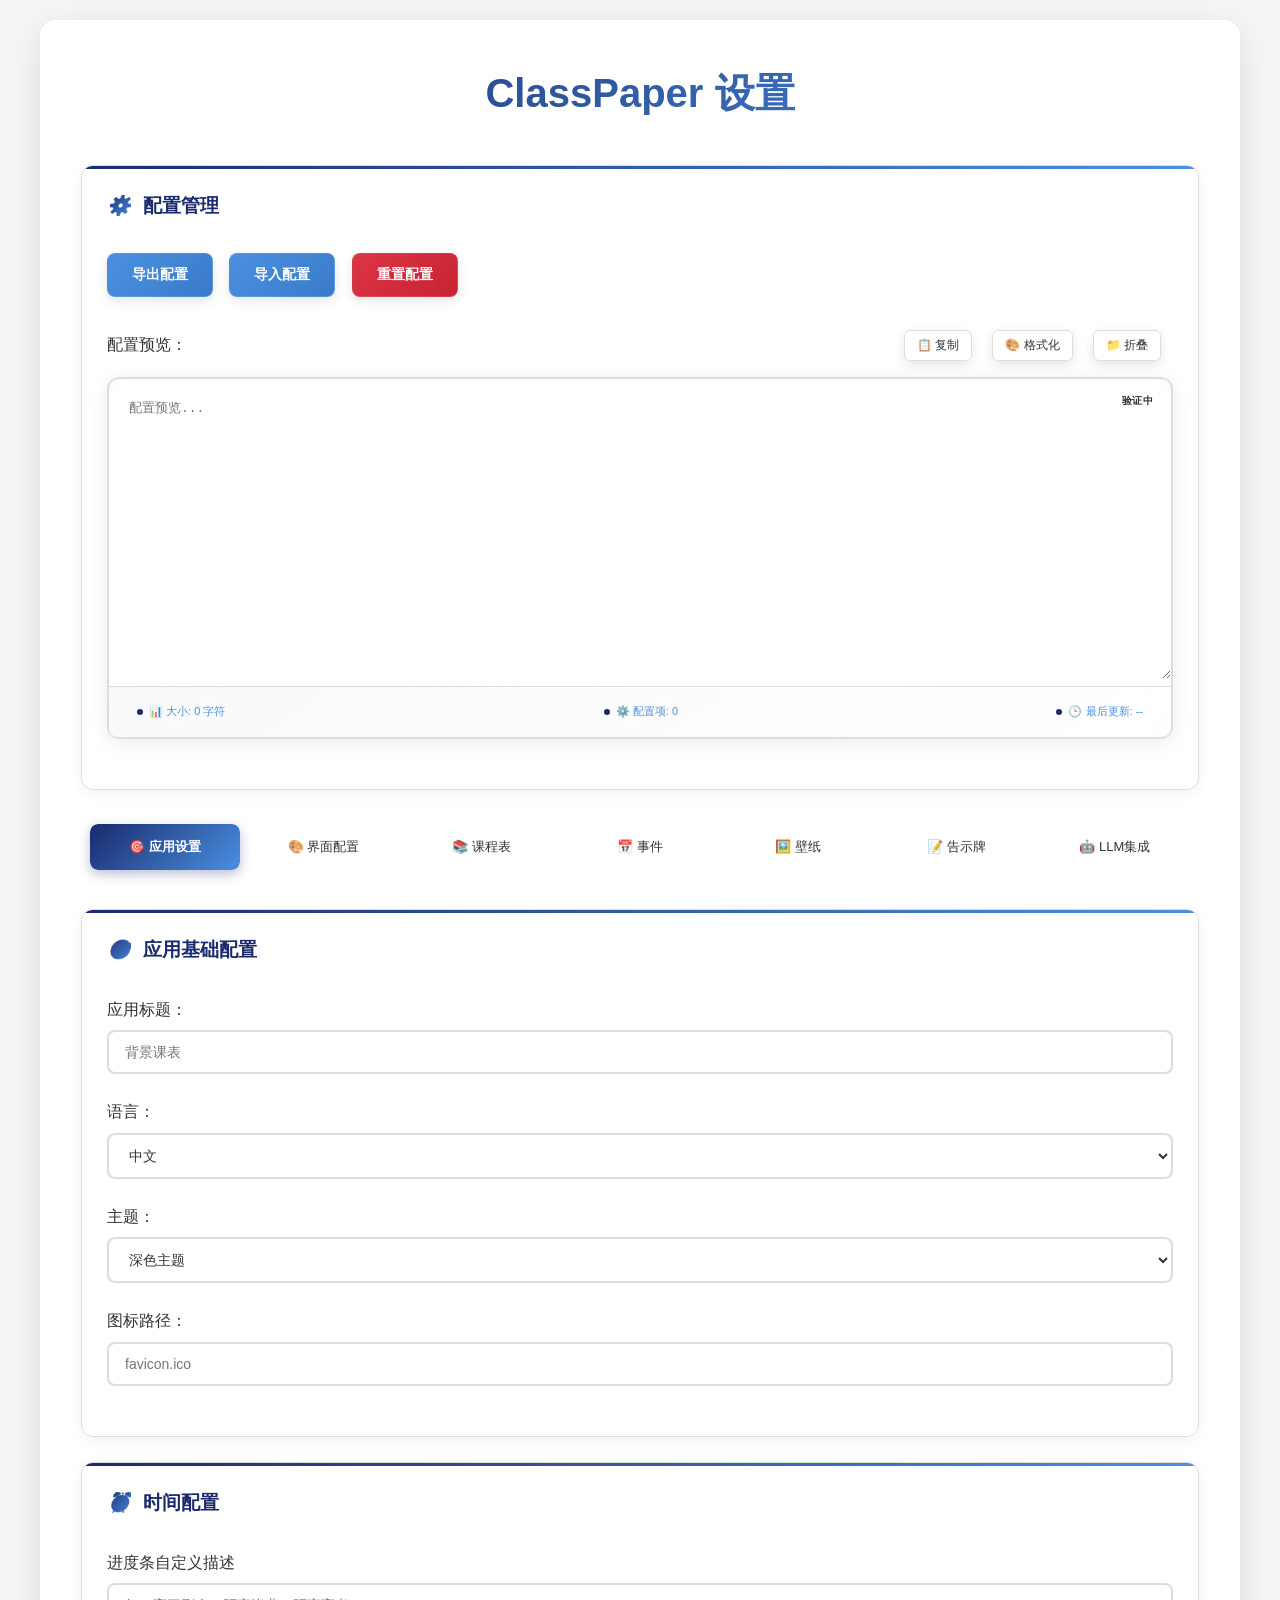
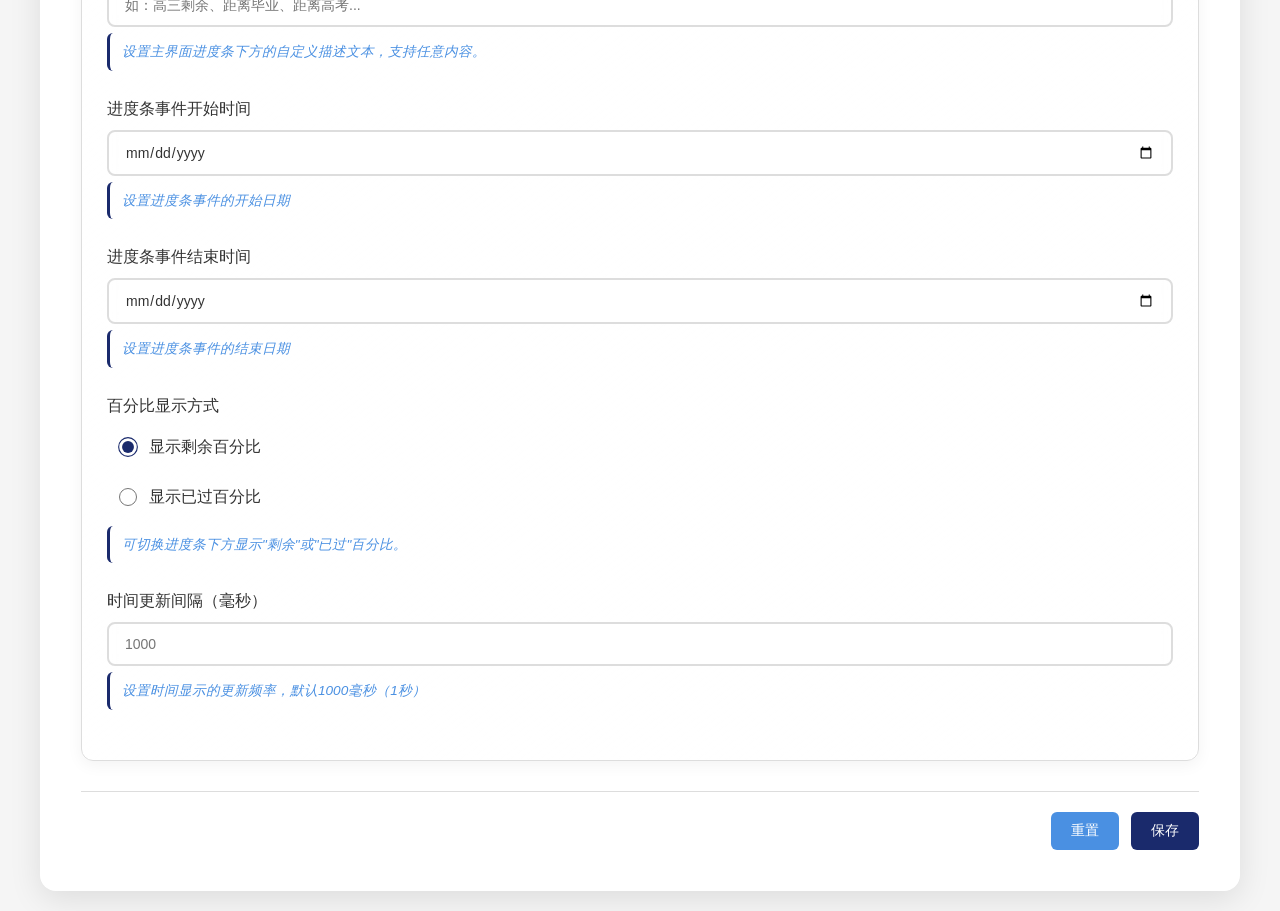
<file: res/settings.html>
<!DOCTYPE html>
<html lang="zh-CN">

<head>
    <meta charset="UTF-8">
    <meta name="viewport" content="width=device-width, initial-scale=1.0">
    <title id="settings-title">ClassPaper 设置</title>
    <script src="config/config.js"></script>
    <link rel="icon" type="image/x-icon" id="settings-favicon" href="favicon.ico">
    <style>
        :root {
            --primary-color: #1a2a6c;
            --secondary-color: #4a90e2;
            --success-color: #28a745;
            --danger-color: #dc3545;
            --text-color: #333;
            --bg-color: #f5f5f5;
            --card-bg: #fff;
            --border-color: #ddd;
            --hover-color: #f8f9fa;
        }

        @media (prefers-color-scheme: dark) {
            :root {
                --primary-color: #4a90e2;
                --secondary-color: #6c757d;
                --text-color: #e1e1e1;
                --bg-color: #1a1a1a;
                --card-bg: #2d2d2d;
                --border-color: #404040;
                --hover-color: #363636;
            }
        }

        * {
            margin: 0;
            padding: 0;
            box-sizing: border-box;
        }

        body {
            font-family: 'Microsoft YaHei', sans-serif;
            background: var(--bg-color);
            color: var(--text-color);
            padding: 20px;
            line-height: 1.6;
        }

        .container {
            max-width: 1200px;
            margin: 0 auto;
            background: var(--card-bg);
            padding: 40px;
            border-radius: 16px;
            box-shadow: 0 8px 32px rgba(0, 0, 0, 0.1);
            backdrop-filter: blur(10px);
            border: 1px solid rgba(255, 255, 255, 0.1);
        }

        h1,
        h2,
        h3 {
            color: var(--primary-color);
            margin-bottom: 20px;
        }

        h1 {
            text-align: center;
            font-size: 2.5em;
            margin-bottom: 40px;
            background: linear-gradient(135deg, var(--primary-color), var(--secondary-color));
            -webkit-background-clip: text;
            -webkit-text-fill-color: transparent;
            background-clip: text;
            font-weight: 700;
        }

        h2 {
            font-size: 1.5em;
            border-bottom: 2px solid var(--primary-color);
            padding-bottom: 10px;
            margin-top: 30px;
        }

        h3 {
            font-size: 1.2em;
            margin-top: 20px;
        }

        .form-group {
            margin-bottom: 25px;
            position: relative;
        }

        .form-section {
            background: linear-gradient(145deg, var(--card-bg), rgba(255, 255, 255, 0.05));
            padding: 25px;
            border-radius: 12px;
            border: 1px solid var(--border-color);
            margin-bottom: 25px;
            box-shadow: 0 4px 16px rgba(0, 0, 0, 0.05);
            transition: all 0.3s ease;
            position: relative;
            overflow: hidden;
        }

        .form-section::before {
            content: '';
            position: absolute;
            top: 0;
            left: 0;
            right: 0;
            height: 3px;
            background: linear-gradient(90deg, var(--primary-color), var(--secondary-color));
            border-radius: 12px 12px 0 0;
        }

        .form-section:hover {
            transform: translateY(-2px);
            box-shadow: 0 8px 24px rgba(0, 0, 0, 0.1);
        }

        .form-section-title {
            display: flex;
            align-items: center;
            margin-bottom: 20px;
            padding-bottom: 10px;
            border-bottom: 1px solid rgba(255, 255, 255, 0.1);
        }

        .form-section-title i {
            margin-right: 12px;
            color: var(--primary-color);
            font-size: 1.2em;
            background: linear-gradient(135deg, var(--primary-color), var(--secondary-color));
            -webkit-background-clip: text;
            -webkit-text-fill-color: transparent;
            background-clip: text;
        }

        .form-section-title h3 {
            margin: 0;
            font-weight: 600;
            color: var(--primary-color);
        }

        label {
            display: block;
            margin-bottom: 8px;
            font-weight: 500;
            color: var(--text-color);
        }

        .checkbox-label {
            display: flex;
            align-items: center;
            cursor: pointer;
            padding: 8px 12px;
            border-radius: 8px;
            transition: all 0.3s ease;
            margin-bottom: 8px;
        }

        .checkbox-label:hover {
            background: rgba(255, 255, 255, 0.05);
        }

        .checkbox-label input[type="checkbox"],
        .checkbox-label input[type="radio"] {
            margin-right: 12px;
            width: 18px;
            height: 18px;
            accent-color: var(--primary-color);
            cursor: pointer;
        }

        .checkbox-label input[type="checkbox"]:checked,
        .checkbox-label input[type="radio"]:checked {
            transform: scale(1.1);
        }

        input[type="text"],
        input[type="number"],
        input[type="date"],
        input[type="time"],
        input[type="datetime-local"],
        input[type="password"],
        input[type="color"],
        select,
        textarea {
            width: 100%;
            padding: 12px 16px;
            border: 2px solid var(--border-color);
            border-radius: 8px;
            font-size: 14px;
            background: rgba(255, 255, 255, 0.05);
            color: var(--text-color);
            transition: all 0.3s ease;
            font-family: inherit;
            backdrop-filter: blur(5px);
        }

        input:focus,
        select:focus,
        textarea:focus {
            outline: none;
            border-color: var(--primary-color);
            box-shadow: 0 0 0 3px rgba(74, 144, 226, 0.2), 0 4px 12px rgba(0, 0, 0, 0.1);
            transform: translateY(-1px);
            background: rgba(255, 255, 255, 0.1);
        }

        select {
            cursor: pointer;
        }

        textarea {
            resize: vertical;
            min-height: 80px;
        }

        input[type="color"] {
            height: 40px;
            padding: 2px;
            cursor: pointer;
        }

        .btn {
            padding: 12px 24px;
            border: none;
            border-radius: 8px;
            font-size: 14px;
            font-weight: 600;
            cursor: pointer;
            transition: all 0.3s ease;
            margin-right: 12px;
            margin-bottom: 8px;
            text-decoration: none;
            display: inline-block;
            position: relative;
            overflow: hidden;
            backdrop-filter: blur(10px);
            box-shadow: 0 4px 12px rgba(0, 0, 0, 0.1);
        }

        .btn::before {
            content: '';
            position: absolute;
            top: 0;
            left: -100%;
            width: 100%;
            height: 100%;
            background: linear-gradient(90deg, transparent, rgba(255,255,255,0.2), transparent);
            transition: left 0.5s;
        }

        .btn:hover::before {
            left: 100%;
        }

        .btn-primary {
            background: linear-gradient(135deg, var(--primary-color), #2c4fb8);
            color: white;
            border: 1px solid rgba(255, 255, 255, 0.1);
        }

        .btn-secondary {
            background: linear-gradient(135deg, var(--secondary-color), #3a7bc8);
            color: white;
            border: 1px solid rgba(255, 255, 255, 0.1);
        }

        .btn-danger {
            background: linear-gradient(135deg, var(--danger-color), #c82333);
            color: white;
            border: 1px solid rgba(255, 255, 255, 0.1);
        }

        .btn:hover {
            transform: translateY(-2px);
            box-shadow: 0 8px 20px rgba(0, 0, 0, 0.15);
        }

        .btn:active {
            transform: translateY(0);
            box-shadow: 0 2px 8px rgba(0, 0, 0, 0.1);
        }

        .status-message {
            animation: slideIn 0.3s ease-out;
        }

        @keyframes slideIn {
            from {
                transform: translateX(100%);
                opacity: 0;
            }
            to {
                transform: translateX(0);
                opacity: 1;
            }
        }

        .help-text {
            font-size: 0.85em;
            color: var(--secondary-color);
            margin-top: 6px;
            padding: 8px 12px;
            background: rgba(255, 255, 255, 0.03);
            border-radius: 6px;
            border-left: 3px solid var(--primary-color);
            font-style: italic;
        }

        .button-group {
            display: flex;
            justify-content: flex-end;
            gap: 12px;
            margin-top: 30px;
            padding-top: 20px;
            border-top: 1px solid var(--border-color);
        }

        button {
            padding: 10px 20px;
            border: none;
            border-radius: 6px;
            cursor: pointer;
            font-size: 14px;
            font-weight: 500;
            transition: all 0.3s;
        }

        button.primary {
            background-color: var(--primary-color);
            color: white;
        }

        button.secondary {
            background-color: var(--secondary-color);
            color: white;
        }

        button.add {
            background-color: var(--success-color);
            color: white;
        }

        button.delete {
            background-color: var(--danger-color);
            color: white;
            padding: 6px 12px;
            font-size: 12px;
        }

        button:hover {
            transform: translateY(-1px);
            box-shadow: 0 2px 4px rgba(0, 0, 0, 0.1);
        }

        button:active {
            transform: translateY(0);
        }

        .tab-container {
            margin-bottom: 30px;
        }

        .tab-buttons {
            display: flex;
            flex-wrap: wrap;
            gap: 8px;
            margin-bottom: 30px;
            background: linear-gradient(145deg, rgba(255, 255, 255, 0.1), rgba(255, 255, 255, 0.05));
            padding: 8px;
            border-radius: 12px;
            backdrop-filter: blur(10px);
            border: 1px solid rgba(255, 255, 255, 0.1);
        }

        .tab-button {
            flex: 1;
            min-width: 120px;
            padding: 14px 20px;
            border: none;
            border-radius: 8px;
            cursor: pointer;
            background: transparent;
            color: var(--text-color);
            font-weight: 500;
            font-size: 13px;
            transition: all 0.3s ease;
            position: relative;
            overflow: hidden;
        }

        .tab-button::before {
            content: '';
            position: absolute;
            top: 0;
            left: 0;
            right: 0;
            bottom: 0;
            background: linear-gradient(135deg, var(--primary-color), var(--secondary-color));
            opacity: 0;
            transition: opacity 0.3s ease;
            border-radius: 8px;
        }

        .tab-button span {
            position: relative;
            z-index: 1;
        }

        .tab-button.active::before {
            opacity: 1;
        }

        .tab-button.active {
            color: white;
            font-weight: 600;
            box-shadow: 0 4px 12px rgba(26, 42, 108, 0.3);
        }

        .tab-button:hover:not(.active) {
            background: rgba(255, 255, 255, 0.1);
            transform: translateY(-1px);
            box-shadow: 0 4px 12px rgba(0, 0, 0, 0.1);
        }

        .tab-content {
            display: none;
            animation: fadeIn 0.3s;
        }

        .tab-content.active {
            display: block;
        }

        @keyframes fadeIn {
            from {
                opacity: 0;
            }

            to {
                opacity: 1;
            }
        }

        .table-container {
            overflow-x: auto;
            margin-bottom: 20px;
            background: var(--card-bg);
            border-radius: 8px;
            border: 1px solid var(--border-color);
        }

        table {
            width: 100%;
            border-collapse: collapse;
        }

        th,
        td {
            padding: 12px;
            text-align: left;
            border-bottom: 1px solid var(--border-color);
        }

        th {
            background-color: var(--hover-color);
            font-weight: 500;
        }

        tr:hover {
            background-color: var(--hover-color);
        }

        .event-list,
        .wallpaper-list {
            margin-bottom: 20px;
        }

        .event-item,
        .wallpaper-item {
            display: flex;
            align-items: center;
            gap: 12px;
            margin-bottom: 12px;
            padding: 15px;
            background: var(--card-bg);
            border: 1px solid var(--border-color);
            border-radius: 8px;
            transition: all 0.3s;
        }

        .event-item:hover,
        .wallpaper-item:hover {
            transform: translateY(-2px);
            box-shadow: 0 2px 8px rgba(0, 0, 0, 0.1);
        }

        .notice-editor {
            width: 100%;
            min-height: 200px;
            padding: 15px;
            border: 1px solid var(--border-color);
            border-radius: 8px;
            font-family: 'Microsoft YaHei', sans-serif;
            resize: vertical;
            background: var(--card-bg);
            color: var(--text-color);
        }

        .preview-box {
            margin-top: 20px;
            padding: 20px;
            border: 1px solid var(--border-color);
            border-radius: 8px;
            background: var(--hover-color);
        }

        .status {
            position: fixed;
            bottom: 20px;
            right: 20px;
            padding: 15px 25px;
            border-radius: 8px;
            display: none;
            animation: slideIn 0.3s;
            z-index: 1000;
            box-shadow: 0 4px 12px rgba(0, 0, 0, 0.1);
        }

        @keyframes slideIn {
            from {
                transform: translateX(100%);
                opacity: 0;
            }

            to {
                transform: translateX(0);
                opacity: 1;
            }
        }

        .status.success {
            background-color: var(--success-color);
            color: white;
            display: block;
        }

        .status.error {
            background-color: var(--danger-color);
            color: white;
            display: block;
        }

        .wallpaper-item {
            display: flex;
            align-items: center;
            gap: 16px;
            margin-bottom: 14px;
            padding: 12px 18px;
            background: var(--card-bg);
            border: 1px solid var(--border-color);
            border-radius: 8px;
            transition: box-shadow 0.2s, background 0.2s;
        }

        .wallpaper-item:hover {
            background: var(--hover-color);
            box-shadow: 0 2px 8px rgba(0, 0, 0, 0.08);
        }

        .wallpaper-thumb {
            width: 48px;
            height: 32px;
            object-fit: cover;
            border-radius: 4px;
            border: 1px solid var(--border-color);
            background: #eee;
        }

        .wallpaper-item input[type="text"] {
            flex: 1;
            min-width: 180px;
            max-width: 400px;
            padding: 8px 10px;
        }

        .wallpaper-item button.delete {
            background: var(--danger-color);
            color: #fff;
            border: none;
            border-radius: 6px;
            padding: 6px 16px;
            font-size: 13px;
            cursor: pointer;
        }

        /* 配置预览样式优化 */
        .config-preview-container {
            position: relative;
            border: 2px solid var(--border-color);
            border-radius: 12px;
            background: linear-gradient(145deg, var(--card-bg), rgba(255, 255, 255, 0.02));
            overflow: hidden;
            box-shadow: 0 4px 20px rgba(0, 0, 0, 0.08);
            transition: all 0.3s ease;
        }

        .config-preview-container:hover {
            border-color: var(--primary-color);
            box-shadow: 0 6px 24px rgba(0, 0, 0, 0.12);
        }

        .config-preview-container #config-preview {
            width: 100%;
            border: none;
            background: transparent;
            font-family: 'JetBrains Mono', 'Fira Code', 'Consolas', 'Monaco', 'Courier New', monospace;
            font-size: 13px;
            line-height: 1.6;
            padding: 20px;
            resize: vertical;
            min-height: 300px;
            max-height: 600px;
            color: var(--text-color);
            white-space: pre;
            overflow-wrap: break-word;
            overflow-y: auto;
            scrollbar-width: thin;
            scrollbar-color: var(--border-color) transparent;
        }

        .config-preview-container #config-preview::-webkit-scrollbar {
            width: 8px;
        }

        .config-preview-container #config-preview::-webkit-scrollbar-track {
            background: transparent;
        }

        .config-preview-container #config-preview::-webkit-scrollbar-thumb {
            background: var(--border-color);
            border-radius: 4px;
        }

        .config-preview-container #config-preview::-webkit-scrollbar-thumb:hover {
            background: var(--primary-color);
        }

        .config-preview-container #config-preview:focus {
            outline: none;
            box-shadow: inset 0 0 0 2px var(--primary-color);
        }

        .preview-controls {
            display: flex;
            gap: 8px;
            flex-wrap: wrap;
        }

        .preview-controls .btn {
            padding: 6px 12px;
            font-size: 12px;
            font-weight: 500;
            border: 1px solid var(--border-color);
            background: linear-gradient(145deg, var(--card-bg), rgba(255, 255, 255, 0.05));
            color: var(--text-color);
            border-radius: 6px;
            cursor: pointer;
            transition: all 0.3s ease;
            position: relative;
            overflow: hidden;
            backdrop-filter: blur(10px);
        }

        .preview-controls .btn::before {
            content: '';
            position: absolute;
            top: 0;
            left: -100%;
            width: 100%;
            height: 100%;
            background: linear-gradient(90deg, transparent, rgba(255,255,255,0.1), transparent);
            transition: left 0.5s;
        }

        .preview-controls .btn:hover::before {
            left: 100%;
        }

        .preview-controls .btn:hover {
            background: linear-gradient(145deg, var(--hover-color), rgba(255, 255, 255, 0.1));
            border-color: var(--primary-color);
            transform: translateY(-1px);
            box-shadow: 0 4px 12px rgba(0, 0, 0, 0.15);
        }

        .preview-controls .btn:active {
            transform: translateY(0);
            box-shadow: 0 2px 6px rgba(0, 0, 0, 0.1);
        }

        .config-stats {
            display: flex;
            justify-content: space-between;
            align-items: center;
            padding: 12px 20px;
            background: linear-gradient(145deg, var(--hover-color), rgba(255, 255, 255, 0.03));
            border-top: 1px solid var(--border-color);
            font-size: 11px;
            color: var(--secondary-color);
            backdrop-filter: blur(10px);
        }

        .config-stats span {
            display: flex;
            align-items: center;
            gap: 6px;
            padding: 4px 8px;
            border-radius: 4px;
            background: rgba(255, 255, 255, 0.05);
            transition: all 0.2s ease;
        }

        .config-stats span:hover {
            background: rgba(255, 255, 255, 0.1);
            color: var(--text-color);
        }

        .config-stats span::before {
            content: '';
            width: 6px;
            height: 6px;
            border-radius: 50%;
            background: var(--primary-color);
            animation: pulse 2s infinite;
        }

        @keyframes pulse {
            0%, 100% { opacity: 0.6; transform: scale(1); }
            50% { opacity: 1; transform: scale(1.2); }
        }

        /* 配置预览加载状态 */
        .config-preview-loading {
            position: relative;
        }

        .config-preview-loading::after {
            content: '正在更新配置预览...';
            position: absolute;
            top: 50%;
            left: 50%;
            transform: translate(-50%, -50%);
            background: var(--card-bg);
            padding: 8px 16px;
            border-radius: 6px;
            font-size: 12px;
            color: var(--text-color);
            box-shadow: 0 4px 12px rgba(0, 0, 0, 0.2);
            z-index: 10;
        }

        /* 配置验证状态指示器 */
        .config-validation {
            position: absolute;
            top: 10px;
            right: 10px;
            padding: 4px 8px;
            border-radius: 4px;
            font-size: 10px;
            font-weight: 600;
            text-transform: uppercase;
            letter-spacing: 0.5px;
            z-index: 5;
        }

        .config-validation.valid {
            background: var(--success-color);
            color: white;
        }

        .config-validation.invalid {
            background: var(--danger-color);
            color: white;
        }

        .config-validation.warning {
            background: #ff9800;
            color: white;
        }

        /* JSON语法高亮样式 */
        .json-key {
            color: #0451a5;
            font-weight: 500;
        }

        .json-string {
            color: #a31515;
        }

        .json-number {
            color: #098658;
        }

        .json-boolean {
            color: #0000ff;
        }

        .json-null {
            color: #795e26;
        }

        /* 深色主题下的JSON语法高亮 */
        @media (prefers-color-scheme: dark) {
            .json-key {
                color: #9cdcfe;
            }
            
            .json-string {
                color: #ce9178;
            }
            
            .json-number {
                color: #b5cea8;
            }
            
            .json-boolean {
                color: #569cd6;
            }
            
            .json-null {
                color: #569cd6;
            }
        }
            transition: background 0.2s;
        }

        .wallpaper-item button.delete:hover {
            background: #b71c1c;
        }

        /* 响应式设计 */
        @media (max-width: 768px) {
            .container {
                padding: 15px;
            }

            .tab-buttons {
                flex-direction: column;
            }

            .event-item,
            .wallpaper-item {
                flex-direction: column;
            }

            .button-group {
                flex-direction: column;
            }

            button {
                width: 100%;
            }
        }

        #schedule .form-section {
            margin-bottom: 32px;
            box-shadow: 0 2px 12px rgba(0, 0, 0, 0.04);
            border-radius: 14px;
            border: 1.5px solid var(--border-color);
        }

        #schedule .form-section-title {
            display: flex;
            align-items: center;
            gap: 8px;
            font-size: 1.18em;
            font-weight: 600;
            color: var(--primary-color);
            margin-bottom: 12px;
            border-left: 4px solid var(--primary-color);
            padding-left: 10px;
        }

        #schedule .table-container {
            border-radius: 10px;
            overflow: auto;
            background: var(--card-bg);
            border: 1px solid var(--border-color);
        }

        #schedule table {
            width: 100%;
            border-collapse: separate;
            border-spacing: 0;
            border-radius: 10px;
            overflow: hidden;
        }

        #schedule th,
        #schedule td {
            padding: 10px 8px;
            text-align: center;
            border-bottom: 1px solid var(--border-color);
        }

        #schedule th {
            background: var(--hover-color);
            font-weight: 600;
        }


        #schedule tr:hover {
            background: #e3f0fa;
        }

        #schedule input[type="text"],
        #schedule input[type="time"] {
            width: 90px;
            padding: 6px 8px;
            border-radius: 6px;
            border: 1px solid var(--border-color);
            background: var(--card-bg);
        }

        #schedule .add,
        #schedule .secondary {
            min-width: 90px;
            margin-right: 8px;
        }

        #schedule .form-group {
            margin-bottom: 18px;
        }

        #schedule .help-text {
            font-size: 0.92em;
            color: var(--secondary-color);
        }

        #schedule .form-section {
            padding: 24px 28px 18px 28px;
        }

        #schedule .form-section:not(:last-child) {
            margin-bottom: 36px;
        }

        #schedule .form-section-title i {
            color: var(--primary-color);
        }

        #schedule .button-group {
            margin-top: 18px;
        }

        @media (max-width: 900px) {
            #schedule .form-section {
                padding: 12px 6px;
            }

            #schedule input[type="text"],
            #schedule input[type="time"] {
                width: 70px;
            }
        }
    </style>
</head>

<body>
    <div class="container">
        <h1 id="main-title">ClassPaper 设置</h1>

        <!-- 配置管理区域 -->
        <div class="form-section">
            <div class="form-section-title">
                <i>⚙️</i>
                <h3>配置管理</h3>
            </div>
            <div class="form-group">
                <button type="button" id="export-config" class="btn btn-secondary">导出配置</button>
                <button type="button" id="import-config" class="btn btn-secondary">导入配置</button>
                <button type="button" id="reset-config" class="btn btn-danger">重置配置</button>
                <input type="file" id="config-file" accept=".json" style="display: none;">
            </div>
            <div class="form-group">
                <div style="display: flex; justify-content: space-between; align-items: center; margin-bottom: 8px;">
                    <label for="config-preview">配置预览：</label>
                    <div class="preview-controls">
                        <button type="button" id="copy-config" class="btn btn-sm" title="复制配置">📋 复制</button>
                        <button type="button" id="format-config" class="btn btn-sm" title="格式化配置">🎨 格式化</button>
                        <button type="button" id="collapse-config" class="btn btn-sm" title="折叠/展开">📁 折叠</button>
                    </div>
                </div>
                <div class="config-preview-container">
                    <div class="config-validation" id="config-validation">验证中</div>
                    <textarea id="config-preview" rows="8" placeholder="配置预览..." readonly></textarea>
                    <div class="config-stats">
                        <span id="config-size">📊 大小: 0 字符</span>
                        <span id="config-sections">⚙️ 配置项: 0</span>
                        <span id="last-updated">🕒 最后更新: --</span>
                    </div>
                </div>
            </div>
        </div>

        <div class="tab-container">
            <div class="tab-buttons">
                <button class="tab-button active" onclick="switchTab('app')"><span>🎯 应用设置</span></button>
                <button class="tab-button" onclick="switchTab('ui')"><span>🎨 界面配置</span></button>
                <button class="tab-button" onclick="switchTab('schedule')"><span>📚 课程表</span></button>
                <button class="tab-button" onclick="switchTab('events')"><span>📅 事件</span></button>
                <button class="tab-button" onclick="switchTab('wallpapers')"><span>🖼️ 壁纸</span></button>
                <button class="tab-button" onclick="switchTab('notice')"><span>📝 告示牌</span></button>
                <button class="tab-button" onclick="switchTab('llm')"><span>🤖 LLM集成</span></button>
            </div>
        </div>

        <div id="app" class="tab-content active">
            <div class="form-section">
                <div class="form-section-title">
                    <i>🎯</i>
                    <h3>应用基础配置</h3>
                </div>
                
                <div class="form-group">
                    <label for="app-title">应用标题：</label>
                    <input type="text" id="app-title" placeholder="背景课表">
                </div>
                
                <div class="form-group">
                    <label for="app-language">语言：</label>
                    <select id="app-language">
                        <option value="zh">中文</option>
                        <option value="en">English</option>
                    </select>
                </div>
                
                <div class="form-group">
                    <label for="app-theme">主题：</label>
                    <select id="app-theme">
                        <option value="dark">深色主题</option>
                        <option value="light">浅色主题</option>
                        <option value="auto">跟随系统</option>
                    </select>
                </div>
                
                <div class="form-group">
                    <label for="app-favicon">图标路径：</label>
                    <input type="text" id="app-favicon" placeholder="favicon.ico">
                </div>
            </div>
            
            <div class="form-section">
                <div class="form-section-title">
                    <i>⏰</i>
                    <h3>时间配置</h3>
                </div>
                <div class="form-group">
                    <label for="progress-description">进度条自定义描述</label>
                    <input type="text" id="progress-description" maxlength="30" placeholder="如：高三剩余、距离毕业、距离高考...">
                    <div class="help-text">设置主界面进度条下方的自定义描述文本，支持任意内容。</div>
                </div>
                <div class="form-group">
                    <label for="semester-begin">进度条事件开始时间</label>
                    <input type="date" id="semester-begin">
                    <div class="help-text">设置进度条事件的开始日期</div>
                </div>
                <div class="form-group">
                    <label for="semester-end">进度条事件结束时间</label>
                    <input type="date" id="semester-end">
                    <div class="help-text">设置进度条事件的结束日期</div>
                </div>
                <div class="form-group">
                    <label>百分比显示方式</label>
                    <label class="checkbox-label" style="margin-right: 18px;">
                        <input type="radio" name="progress-percent-mode" id="progress-percent-left" value="left" checked>
                        显示剩余百分比
                    </label>
                    <label class="checkbox-label">
                        <input type="radio" name="progress-percent-mode" id="progress-percent-passed" value="passed">
                        显示已过百分比
                    </label>
                    <div class="help-text">可切换进度条下方显示"剩余"或"已过"百分比。</div>
                </div>
                <div class="form-group">
                    <label for="time-update-interval">时间更新间隔（毫秒）</label>
                    <input type="number" id="time-update-interval" min="100" max="5000" placeholder="1000">
                    <div class="help-text">设置时间显示的更新频率，默认1000毫秒（1秒）</div>
                </div>
            </div>
        </div>

        <!-- 界面配置标签页 -->
        <div id="ui" class="tab-content">
            <div class="form-section">
                <div class="form-section-title">
                    <i>🎨</i>
                    <h3>组件显示控制</h3>
                </div>
                
                <div class="form-group">
                    <label class="checkbox-label">
                        <input type="checkbox" id="ui-classtable-enabled" checked>
                        显示课程表
                    </label>
                </div>
                
                <div class="form-group">
                    <label class="checkbox-label">
                        <input type="checkbox" id="ui-clock-enabled" checked>
                        显示时钟组件
                    </label>
                </div>
                
                <div class="form-group">
                    <label class="checkbox-label">
                        <input type="checkbox" id="ui-calendar-enabled" checked>
                        显示事件日历
                    </label>
                </div>
                
                <div class="form-group">
                    <label class="checkbox-label">
                        <input type="checkbox" id="ui-help-enabled" checked>
                        显示告示牌
                    </label>
                </div>
                
            </div>
            
            <div class="form-section">
                <div class="form-section-title">
                    <i>🎭</i>
                    <h3>样式配置</h3>
                </div>
                
                <div class="form-group">
                    <label for="ui-backdrop-blur">毛玻璃模糊度（像素）</label>
                    <input type="number" id="ui-backdrop-blur" min="0" max="50" placeholder="12">
                </div>
                
                <div class="form-group">
                    <label for="ui-border-radius">圆角大小（像素）</label>
                    <input type="number" id="ui-border-radius" min="0" max="50" placeholder="25">
                </div>
                
                <div class="form-group">
                    <label for="ui-font-size">基础字体大小</label>
                    <input type="text" id="ui-font-size" placeholder="36px">
                </div>
                
                <div class="form-group">
                    <label for="ui-primary-color">主要颜色</label>
                    <input type="color" id="ui-primary-color" value="#fcfcfc">
                </div>
                
                <div class="form-group">
                    <label for="ui-accent-color">强调颜色</label>
                    <input type="color" id="ui-accent-color" value="#3daee9">
                </div>
            </div>

            <div class="form-section">
                <div class="form-section-title">
                    <h2>周数设置</h2>
                </div>
                <div class="form-group">
                    <label class="checkbox-label">
                        <input type="checkbox" id="week-offset-enabled">
                        启用自定义周数
                    </label>
                    <div class="help-text">开启后可以自定义显示的周数</div>
                </div>
                <div class="form-group">
                    <label for="week-offset">周数偏移值</label>
                    <input type="number" id="week-offset" min="0" max="52">
                    <div class="help-text">实际显示的周数 = 本年第几周 - 偏移值。例如：如果现在是本年第9周，偏移值为7，则显示为第2周。</div>
                </div>
            </div>

            <div class="form-section">
                <div class="form-section-title">
                    <h2>提示音设置</h2>
                </div>
                <div class="form-group">
                    <label class="checkbox-label">
                        <input type="checkbox" id="notifications-enabled">
                        启用课堂提示音
                    </label>
                    <div class="help-text">开启后会在上课期间定期播放提示音</div>
                </div>
                <div class="form-group">
                    <label for="regular-interval">常规提示间隔（分钟）</label>
                    <input type="number" id="regular-interval" min="1" max="30">
                    <div class="help-text">设置两次提示音之间的时间间隔</div>
                </div>
                <div class="form-group">
                    <label for="ending-time">结束提示时间（分钟）</label>
                    <input type="number" id="ending-time" min="1" max="30">
                    <div class="help-text">设置课程结束前多少分钟播放结束提示音</div>
                </div>
            </div>

            <div class="form-section">
                <div class="form-section-title">
                    <h2>系统设置</h2>
                </div>
        <div class="form-group">
                    <label for="url">壁纸页面URL</label>
            <input type="text" id="url" placeholder="输入页面URL或本地文件路径">
                    <div class="help-text">可以是网页地址或本地壁纸文件夹路径</div>
                </div>
                <div class="form-group">
                    <label for="browser">浏览器路径（可选）</label>
                    <input type="text" id="browser" placeholder="输入Chrome浏览器路径">
                    <div class="help-text">如果系统无法自动找到Chrome浏览器，请手动指定路径</div>
                </div>
                <!-- 新增调试按钮 -->
                <button class="secondary" onclick="openInBrowser()">在浏览器中打开调试</button>
            </div>
        </div>

        <div id="schedule" class="tab-content">
            <div class="form-section">
                <div class="form-section-title">
                    <h2>课程时间安排</h2>
                </div>
                <div style="display:flex;align-items:center;gap:18px;margin-bottom:10px;">
                    <button class="add" onclick="smartGuessTimeTable()">智能推算</button>
                    <span class="help-text">一键根据已填时间智能补全后续节次时间，可根据实际情况手动微调。</span>
                </div>
                <div class="table-container">
                    <table id="timeTable">
                        <thead>
                            <tr>
                                <th>节次</th>
                                <th>上课时间</th>
                                <th>下课时间</th>
                                <th>休息时间</th>
                                <th>操作</th>
                            </tr>
                        </thead>
                        <tbody>
                        </tbody>
                    </table>
                    <button class="add" onclick="addTimeSlot()">添加时间段</button>
                </div>
            </div>

            <div class="form-section">
                <div class="form-section-title">
                    <h2>课表显示模式</h2>
                </div>
                <div class="form-group">
                    <label class="checkbox-label">
                        <input type="radio" name="display-mode" id="display-mode-scroll" value="scroll">
                        滚动模式（当前课程居中，前后天填充空白）
                    </label>
                    <label class="checkbox-label">
                        <input type="radio" name="display-mode" id="display-mode-day" value="day">
                        一天进度模式（只显示当天全部课程，按时间高亮）
                    </label>
                    <div class="help-text">选择课表的显示方式，滚动模式适合大屏，进度模式适合移动端或简洁需求。</div>
                </div>
            </div>

            <div class="form-section">
                <div class="form-section-title">
                    <h2>课程安排</h2>
                </div>
                <div class="form-group">
                    <label for="schedule-import">导入课程表</label>
                    <textarea id="schedule-import" class="notice-editor" style="min-height: 100px;" placeholder="粘贴课程表文本，格式如下：
星期,1,2,3,4,5,6,7,8,9,10,11,
周一,升旗,班会,物理,英语,数学,数学,生物,化学,语文,晚修,晚修,
周二,语文,语文,数学,英语,体育,物理,生物,化学,自习,晚修,晚修,
..."></textarea>
                    <div class="help-text">支持CSV格式的课程表文本导入，第一行为表头，之后每行为一天的课程安排</div>
                    <button class="secondary" onclick="importSchedule()">导入课程表</button>
                </div>
                <div class="table-container">
                    <table id="scheduleTable">
                        <thead>
                            <tr>
                                <th>星期/节次</th>
                            </tr>
                        </thead>
                        <tbody>
                        </tbody>
                    </table>
                </div>
            </div>
        </div>

        <div id="events" class="tab-content">
            <div class="form-section">
                <div class="form-section-title">
                    <h2>事件列表</h2>
                </div>
                <div class="event-list" id="eventList">
                </div>
                <button class="add" onclick="addEvent()">添加事件</button>
            </div>
        </div>

        <div id="wallpapers" class="tab-content">
            <div class="form-section">
                <div class="form-section-title">
                    <h2>壁纸管理</h2>
                </div>
                <div class="wallpaper-list" id="wallpaperList" style="margin-bottom: 24px;">
                    <!-- 动态生成壁纸项，每项含缩略图、路径输入、删除按钮 -->
                </div>
                <div class="form-group" style="display: flex; align-items: center; gap: 16px;">
                    <label for="wallpaper-interval" style="min-width: 120px;">切换间隔（秒）</label>
                    <input type="number" id="wallpaper-interval" min="5" max="3600" step="1" value="30"
                        style="width: 120px;">
                    <span class="help-text" style="margin-left: 8px;">壁纸自动切换的时间间隔，建议不小于5秒</span>
                </div>
                <div class="button-group" style="justify-content: flex-start; gap: 16px; margin-top: 18px;">
                    <button class="secondary" onclick="scanWallpapers()">扫描壁纸文件夹</button>
                    <button class="add" onclick="addWallpaper()">添加壁纸</button>
                </div>
            </div>
        </div>

        <div id="notice" class="tab-content">
            <div class="form-section">
                <div class="form-section-title">
                    <i>📝</i>
                    <h3>告示牌内容</h3>
                </div>
                <div class="form-group">
                    <label for="announcement-content">告示内容（支持HTML）</label>
                    <textarea id="announcement-content" class="notice-editor" placeholder="在这里输入告示内容，支持HTML标签"
                        oninput="updatePreview()"></textarea>
                    <div class="help-text">支持HTML标签，可以使用&lt;br&gt;换行、&lt;strong&gt;加粗等</div>
                </div>
                <div class="form-group">
                    <label>实时预览</label>
                    <div id="notice-preview" style="padding: 15px; border: 1px solid var(--border-color); border-radius: 8px; background: var(--hover-color); min-height: 60px;"></div>
                </div>
            </div>
        </div>

        <div id="llm" class="tab-content">
            <div class="form-section">
                <div class="form-section-title">
                    <i>🤖</i>
                    <h3>LLM基础配置</h3>
                </div>
                
                <div class="form-group">
                    <label class="checkbox-label">
                        <input type="checkbox" id="llm-enabled">
                        启用LLM集成
                    </label>
                    <div class="help-text">开启后可使用AI功能来智能调整界面和生成内容</div>
                </div>
                
                <div class="form-group">
                    <label for="llm-api-endpoint">API端点</label>
                    <input type="text" id="llm-api-endpoint" placeholder="https://api.openai.com/v1/chat/completions">
                    <div class="help-text">LLM服务的API地址</div>
                </div>
                
                <div class="form-group">
                    <label for="llm-api-key">API密钥</label>
                    <input type="password" id="llm-api-key" placeholder="sk-...">
                    <div class="help-text">您的LLM服务API密钥</div>
                </div>
                
                <div class="form-group">
                    <label for="llm-model">模型</label>
                    <input type="text" id="llm-model" placeholder="gpt-3.5-turbo">
                    <div class="help-text">使用的LLM模型名称</div>
                </div>
            </div>
            
            <div class="form-section">
                <div class="form-section-title">
                    <i>✨</i>
                    <h3>功能特性</h3>
                </div>
                
                <div class="form-group">
                    <label class="checkbox-label">
                        <input type="checkbox" id="llm-auto-adjust-layout">
                        自动调整布局
                    </label>
                    <div class="help-text">根据当前时间和课程安排智能调整界面布局</div>
                </div>
                
                <div class="form-group">
                    <label class="checkbox-label">
                        <input type="checkbox" id="llm-smart-scheduling">
                        智能课程建议
                    </label>
                    <div class="help-text">分析课程安排并提供学习建议</div>
                </div>
                
                <div class="form-group">
                    <label class="checkbox-label">
                        <input type="checkbox" id="llm-content-generation">
                        内容生成
                    </label>
                    <div class="help-text">生成适合当前时间段的激励性文案</div>
                </div>
                
                <div class="form-group">
                    <label class="checkbox-label">
                        <input type="checkbox" id="llm-voice-control">
                        语音控制（预留）
                    </label>
                    <div class="help-text">通过语音控制界面功能（功能开发中）</div>
                </div>
            </div>
            
            <div class="form-section">
                <div class="form-section-title">
                    <i>💬</i>
                    <h3>提示词配置</h3>
                </div>
                
                <div class="form-group">
                    <label for="llm-layout-prompt">布局调整提示词</label>
                    <textarea id="llm-layout-prompt" rows="3" placeholder="请根据当前时间和课程安排，调整界面布局以突出重要信息。"></textarea>
                </div>
                
                <div class="form-group">
                    <label for="llm-content-prompt">内容生成提示词</label>
                    <textarea id="llm-content-prompt" rows="3" placeholder="请生成适合当前时间段的激励性文案。"></textarea>
                </div>
                
                <div class="form-group">
                    <label for="llm-schedule-prompt">课程优化提示词</label>
                    <textarea id="llm-schedule-prompt" rows="3" placeholder="请分析当前课程安排，提供学习建议。"></textarea>
                </div>
            </div>
        </div>

        <div id="status" class="status"></div>
        <!-- 重置确认对话框 -->
        <div id="reset-dialog"
            style="display:none; position:fixed; left:0; top:0; width:100vw; height:100vh; background:rgba(0,0,0,0.18); z-index:2000; align-items:center; justify-content:center;">
            <div
                style="background:var(--card-bg); border-radius:12px; box-shadow:0 8px 32px rgba(0,0,0,0.18); padding:32px 36px; min-width:320px; max-width:90vw; text-align:center;">
                <div style="font-size:1.2em; margin-bottom:18px; color:var(--primary-color); font-weight:600;">确认重置？
                </div>
                <div style="color:var(--text-color); margin-bottom:24px;">确定要重置并重新加载所有设置吗？<br>未保存的更改将丢失。</div>
                <div style="display:flex; justify-content:center; gap:24px;">
                    <button class="secondary" onclick="closeResetDialog()">取消</button>
                    <button class="primary" onclick="doReset()">确定</button>
                </div>
            </div>
        </div>
        <div class="button-group">
            <button class="secondary" onclick="showResetDialog()">重置</button>
            <button class="primary" onclick="handleSave()">保存</button>
        </div>
    </div>

    <script>
        let currentConfig = null;

        // 标签页切换功能
        function switchTab(tabName) {
            // 隐藏所有标签页内容
            const tabContents = document.querySelectorAll('.tab-content');
            tabContents.forEach(content => {
                content.classList.remove('active');
            });
            
            // 移除所有标签按钮的激活状态
            const tabButtons = document.querySelectorAll('.tab-button');
            tabButtons.forEach(button => {
                button.classList.remove('active');
            });
            
            // 显示选中的标签页内容
            const selectedTab = document.getElementById(tabName);
            if (selectedTab) {
                selectedTab.classList.add('active');
            }
            
            // 激活对应的标签按钮
            const selectedButton = document.querySelector(`[onclick="switchTab('${tabName}')"]`);
            if (selectedButton) {
                selectedButton.classList.add('active');
            }
        }

        // 检查函数是否已绑定
        function waitForBinding(funcName) {
            return new Promise((resolve) => {
                const check = () => {
                    if (typeof window[funcName] === 'function') {
                        resolve();
                    } else {
                        setTimeout(check, 100);
                    }
                };
                check();
            });
        }

        // 扫描壁纸文件夹
        async function scanWallpapers() {
            try {
                await waitForBinding('scanWallpaperDir');

                if (typeof window.scanWallpaperDir !== 'function') {
                    throw new Error('scanWallpaperDir 函数未定义');
                }

                const wallpapers = await window.scanWallpaperDir();
                if (Array.isArray(wallpapers)) {
                    // 获取现有壁纸列表
                    const container = document.getElementById('wallpaperList');
                    const existingItems = Array.from(container.children);

                    // 规范化路径（移除前导./，统一分隔符，确保相对于index.html）
                    const normalizePath = (path) => {
                        // 移除前导./和res/
                        return path.replace(/^\.\//, '')
                            .replace(/^res\//, '')
                            .replace(/\\/g, '/');
                    };

                    const existingPaths = new Set(
                        existingItems.map(item =>
                            normalizePath(item.querySelector('input').value)
                        )
                    );

                    // 只添加不存在的壁纸
                    let addedCount = 0;
                    wallpapers.forEach(wallpaper => {
                        const normalizedPath = normalizePath(wallpaper);
                        if (!existingPaths.has(normalizedPath)) {
                            container.innerHTML += `
                                <div class="wallpaper-item">
                                    <input type="text" placeholder="壁纸路径" value="${wallpaper}">
                                    <button class="delete" onclick="deleteWallpaper(${container.children.length})">删除</button>
                                </div>
                            `;
                            addedCount++;
                        }
                    });

                    if (addedCount > 0) {
                        showStatus(`已添加 ${addedCount} 个新壁纸`, 'success');
                    } else {
                        showStatus('没有发现新的壁纸', 'success');
                    }
                } else {
                    throw new Error('无效的壁纸列表数据');
                }
            } catch (e) {
                console.error('扫描壁纸文件夹失败:', e);
                showStatus('扫描壁纸文件夹失败: ' + e, 'error');
            }
        }

        // 初始化课程表
        function initScheduleTable(config) {
            const table = document.getElementById('scheduleTable');
            const thead = table.querySelector('thead tr');
            const tbody = table.querySelector('tbody');

            // 清空现有内容
            thead.innerHTML = '<th>星期/节次</th>';
            tbody.innerHTML = '';

            // 添加表头
            config.lessons.headers.slice(1).forEach(header => {
                thead.innerHTML += `<th>${header}</th>`;
            });

            // 添加表格内容
            config.lessons.schedule.forEach(day => {
                const row = document.createElement('tr');
                row.innerHTML = `<td>${day.day}</td>`;
                day.classes.forEach(lesson => {
                    row.innerHTML += `<td><input type="text" value="${lesson}" style="width: 50px;"></td>`;
                });
                tbody.appendChild(row);
            });
        }

        // 初始化事件列表
        function initEventList(events) {
            const container = document.getElementById('eventList');
            container.innerHTML = '';
            events.forEach((event, index) => {
                container.innerHTML += `
                    <div class="event-item">
                        <input type="text" placeholder="事件名称" value="${event.name}">
                        <input type="datetime-local" value="${event.date.split('T')[0]}T${event.date.split('T')[1].split('.')[0]}">
                        <button class="delete" onclick="deleteEvent(${index})">删除</button>
                    </div>
                `;
            });
        }

        // 初始化壁纸列表
        function initWallpaperList(wallpapers) {
            const container = document.getElementById('wallpaperList');
            container.innerHTML = '';
            wallpapers.forEach((wallpaper, index) => {
                // 支持本地相对路径缩略图
                let thumbSrc = wallpaper;
                if (!/^https?:\/\//.test(wallpaper) && !/^data:/.test(wallpaper)) {
                    thumbSrc = wallpaper.replace(/^\.\//, '').replace(/^res\//, '');
                }
                container.innerHTML += `
                    <div class="wallpaper-item">
                        <img class="wallpaper-thumb" src="${thumbSrc}" alt="预览" onerror="this.src='icon/icon.png'">
                        <input type="text" placeholder="壁纸路径" value="${wallpaper}">
                        <button class="delete" onclick="deleteWallpaper(${index})">删除</button>
                    </div>
                `;
            });
        }

        // 添加事件
        function addEvent() {
            const container = document.getElementById('eventList');
            const now = new Date().toISOString().slice(0, 16);
            container.innerHTML += `
                <div class="event-item">
                    <input type="text" placeholder="事件名称">
                    <input type="datetime-local" value="${now}">
                    <button class="delete" onclick="deleteEvent(${container.children.length})">删除</button>
                </div>
            `;
        }

        // 删除事件
        function deleteEvent(index) {
            const container = document.getElementById('eventList');
            container.children[index].remove();
        }

        // 添加壁纸
        function addWallpaper() {
            const container = document.getElementById('wallpaperList');
            container.innerHTML += `
                <div class="wallpaper-item">
                    <input type="text" placeholder="相对于index.html的壁纸路径，例如：wallpaper/bg.jpg">
                    <button class="delete" onclick="deleteWallpaper(${container.children.length})">删除</button>
                </div>
            `;
        }

        // 删除壁纸
        function deleteWallpaper(index) {
            const container = document.getElementById('wallpaperList');
            container.children[index].remove();
        }

        // 初始化告示内容
        function initNotice(sth) {
            try {
                const element = document.getElementById('announcement-content');
                if (element) {
                    element.value = sth || '';
                    if (typeof updatePreview === 'function') {
                        updatePreview();
                    }
                }
            } catch (error) {
                console.error('初始化告示内容失败:', error);
            }
        }

        // 更新预览（优化：支持多行换行显示）
        function updatePreview() {
            const element = document.getElementById('announcement-content');
            const content = element ? element.value : '';
            // 支持多行换行显示
            document.getElementById('notice-preview').innerHTML = content.replace(/\n/g, '<br>');
        }

        // 收集课程表数据
        function getScheduleData() {
            try {
                const table = document.getElementById('scheduleTable');
                if (!table) return CONFIG.lessons?.schedule || [];
                
                const rows = table.querySelectorAll('tbody tr');
                const schedule = [];

                rows.forEach(row => {
                    const inputs = row.querySelectorAll('input');
                    const classes = Array.from(inputs).map(input => input.value || '');
                    schedule.push({
                        day: row.cells[0].textContent,
                        classes: classes
                    });
                });

                return schedule;
            } catch (error) {
                console.error('获取课程表数据失败:', error);
                return CONFIG.lessons?.schedule || [];
            }
        }

        // 收集事件数据
        function getEventData() {
            try {
                const container = document.getElementById('eventList');
                if (!container) return CONFIG.events || [];
                
                const events = [];
                Array.from(container.children).forEach(item => {
                    const inputs = item.querySelectorAll('input');
                    if (inputs.length >= 2) {
                        const name = inputs[0].value || '';
                        const date = inputs[1].value || '';
                        if (name && date) {
                            events.push({
                                name: name,
                                date: date.includes(':00') ? date : date + ':00'
                            });
                        }
                    }
                });
                return events;
            } catch (error) {
                console.error('获取事件数据失败:', error);
                return CONFIG.events || [];
            }
        }

        // 收集壁纸数据
        function getWallpaperData() {
            try {
                const container = document.getElementById('wallpaperList');
                if (!container) return CONFIG.wallpapers?.list || [];
                
                return Array.from(container.children)
                    .map(item => {
                        const input = item.querySelector('input');
                        return input ? input.value || '' : '';
                    })
                    .filter(path => path.trim() !== '');
            } catch (error) {
                console.error('获取壁纸数据失败:', error);
                return CONFIG.wallpapers?.list || [];
            }
        }

        // 获取告示内容
        function getNoticeData() {
            try {
                const element = document.getElementById('announcement-content');
                // 检查元素是否存在且有value属性
                if (element && typeof element.value === 'string') {
                    return element.value;
                } else {
                    return CONFIG?.announcement || '';
                }
            } catch (error) {
                console.error('获取告示内容失败:', error);
                return CONFIG?.announcement || '';
            }
        }

        // 添加时间段
        function addTimeSlot() {
            const tbody = document.getElementById('timeTable').querySelector('tbody');
            const newRow = document.createElement('tr');
            const period = tbody.children.length + 1;
            newRow.innerHTML = `
                <td>${period}</td>
                <td><input type="time" class="time-begin"></td>
                <td><input type="time" class="time-end"></td>
                <td><input type="time" class="rest-begin"> - <input type="time" class="rest-end"></td>
                <td><button class="delete" onclick="deleteTimeSlot(this)">删除</button></td>
            `;
            tbody.appendChild(newRow);
        }

        // 删除时间段
        function deleteTimeSlot(button) {
            const row = button.closest('tr');
            row.remove();
            // 重新编号
            const tbody = document.getElementById('timeTable').querySelector('tbody');
            Array.from(tbody.children).forEach((row, index) => {
                row.cells[0].textContent = index + 1;
            });
        }

        // 初始化时间表
        function initTimeTable(config) {
            const tbody = document.getElementById('timeTable').querySelector('tbody');
            tbody.innerHTML = '';

            config.lessons.times.schedule.forEach(slot => {
                const row = document.createElement('tr');
                const [restBegin, restEnd] = slot.rest ? slot.rest.split('-') : ['', ''];
                row.innerHTML = `
                    <td>${slot.period}</td>
                    <td><input type="time" class="time-begin" value="${slot.begin}"></td>
                    <td><input type="time" class="time-end" value="${slot.end}"></td>
                    <td><input type="time" class="rest-begin" value="${restBegin}"> - <input type="time" class="rest-end" value="${restEnd}"></td>
                    <td><button class="delete" onclick="deleteTimeSlot(this)">删除</button></td>
                `;
                tbody.appendChild(row);
            });
        }

        // 获取时间表数据
        function getTimeData() {
            try {
                const tbody = document.getElementById('timeTable')?.querySelector('tbody');
                if (!tbody) return CONFIG.lessons?.times?.schedule || [];
                
                const schedule = [];

                Array.from(tbody.children).forEach(row => {
                    const period = parseInt(row.cells[0].textContent) || 0;
                    const beginInput = row.querySelector('.time-begin');
                    const endInput = row.querySelector('.time-end');
                    const restBeginInput = row.querySelector('.rest-begin');
                    const restEndInput = row.querySelector('.rest-end');
                    
                    const begin = beginInput ? beginInput.value || '' : '';
                    const end = endInput ? endInput.value || '' : '';
                    const restBegin = restBeginInput ? restBeginInput.value || '' : '';
                    const restEnd = restEndInput ? restEndInput.value || '' : '';

                    if (begin && end) {
                        schedule.push({
                            period: period,
                            begin: begin,
                            end: end,
                            rest: restBegin && restEnd ? `${restBegin}-${restEnd}` : null
                        });
                    }
                });

                return schedule;
            } catch (error) {
                console.error('获取时间表数据失败:', error);
                return CONFIG.lessons?.times?.schedule || [];
            }
        }

        // 导入课程表
        function importSchedule() {
            try {
                const importText = document.getElementById('schedule-import').value.trim();
                if (!importText) {
                    showStatus('请输入课程表文本', 'error');
                    return;
                }

                // 按行分割
                const lines = importText.split('\n');
                if (lines.length < 2) {
                    showStatus('课程表格式不正确', 'error');
                    return;
                }

                // 解析表头
                let headers = lines[0].split(',').map(h => h.trim());
                // 如果表头最后一个元素为空，则去除
                if (headers.length > 0 && headers[headers.length - 1] === '') {
                    headers.pop();
                }
                headers = headers.filter(h => h);
                if (headers.length < 2) {
                    showStatus('课程表表头格式不正确', 'error');
                    return;
                }

                // 解析课程数据
                const schedule = [];
                for (let i = 1; i < lines.length; i++) {
                    const line = lines[i].trim();
                    if (!line) continue;

                    let cells = line.split(',').map(c => c.trim());
                    // 如果最后一个元素为空，则去除
                    if (cells.length > 0 && cells[cells.length - 1] === '') {
                        cells.pop();
                    }
                    if (cells.length < 2) continue;

                    schedule.push({
                        day: cells[0],
                        classes: cells.slice(1)
                    });
                }

                if (schedule.length === 0) {
                    showStatus('没有找到有效的课程数据', 'error');
                    return;
                }

                // 更新CONFIG
                CONFIG.lessons.headers = headers;
                CONFIG.lessons.schedule = schedule;

                // 重新初始化课程表
                initScheduleTable(CONFIG);
                showStatus('课程表导入成功', 'success');
            } catch (e) {
                console.error('导入课程表失败:', e);
                showStatus('导入课程表失败: ' + e, 'error');
            }
        }

        // 重命名函数以避免冲突
        async function handleSave() {
            try {
                // 等待所有必要的函数绑定
                await Promise.all([
                    waitForBinding('saveConfig'),
                    waitForBinding('writeFile'),
                    waitForBinding('reloadMainWindow')
                ]);

                // 确保CONFIG已经加载
                if (typeof CONFIG === 'undefined') {
                    showStatus('保存失败：CONFIG未定义', 'error');
                    return;
                }

                // 更新CONFIG对象
                CONFIG.lessons.schedule = getScheduleData();

                // 保存应用配置
                CONFIG.app = {
                    title: document.getElementById('app-title').value || CONFIG.app.title,
                    language: document.getElementById('app-language').value || CONFIG.app.language,
                    theme: document.getElementById('app-theme').value || CONFIG.app.theme,
                    favicon: document.getElementById('app-favicon').value || CONFIG.app.favicon
                };

                // 保存UI配置
                CONFIG.ui = CONFIG.ui || {};
                CONFIG.ui.components = CONFIG.ui.components || {};
                CONFIG.ui.components.classTable = { enabled: document.getElementById('ui-classtable-enabled').checked };
                CONFIG.ui.components.clock = { enabled: document.getElementById('ui-clock-enabled').checked };
                CONFIG.ui.components.calendar = { enabled: document.getElementById('ui-calendar-enabled').checked };
                CONFIG.ui.components.help = { enabled: document.getElementById('ui-help-enabled').checked };
                
                // 保存样式配置到styles对象
                CONFIG.styles = CONFIG.styles || {};
                CONFIG.styles.effects = CONFIG.styles.effects || {};
                CONFIG.styles.colors = CONFIG.styles.colors || {};
                CONFIG.styles.fontSize = CONFIG.styles.fontSize || {};
                
                CONFIG.styles.effects.backdropBlur = parseInt(document.getElementById('ui-backdrop-blur').value) || 12;
                CONFIG.styles.effects.borderRadius = parseInt(document.getElementById('ui-border-radius').value) || 25;
                CONFIG.styles.fontSize.base = document.getElementById('ui-font-size').value || '36px';
                CONFIG.styles.colors.primary = document.getElementById('ui-primary-color').value || '#fcfcfc';
                CONFIG.styles.colors.accent = document.getElementById('ui-accent-color').value || '#3daee9';

                // 保存时间配置
                CONFIG.time = CONFIG.time || {};
                CONFIG.time.progressDescription = document.getElementById('progress-description').value.trim();
                CONFIG.time.progressPercentMode = document.getElementById('progress-percent-left').checked ? 'left' : 'passed';
                CONFIG.time.updateInterval = parseInt(document.getElementById('time-update-interval').value) || 1000;
                CONFIG.time.weekOffset = {
                    enabled: document.getElementById('week-offset-enabled').checked,
                    offset: parseInt(document.getElementById('week-offset').value) || 7
                };

                // 保存LLM配置
                CONFIG.llm = {
                    enabled: document.getElementById('llm-enabled').checked,
                    apiEndpoint: document.getElementById('llm-api-endpoint').value,
                    apiKey: document.getElementById('llm-api-key').value,
                    model: document.getElementById('llm-model').value,
                    features: {
                        autoAdjustLayout: document.getElementById('llm-auto-adjust-layout').checked,
                        smartScheduling: document.getElementById('llm-smart-scheduling').checked,
                        contentGeneration: document.getElementById('llm-content-generation').checked,
                        voiceControl: document.getElementById('llm-voice-control').checked
                    },
                    prompts: {
                        layoutAdjustment: document.getElementById('llm-layout-prompt').value,
                        contentGeneration: document.getElementById('llm-content-prompt').value,
                        scheduleOptimization: document.getElementById('llm-schedule-prompt').value
                    }
                };

                // 保存提示音设置
                CONFIG.notifications = CONFIG.notifications || {};
                CONFIG.notifications.enabled = document.getElementById('notifications-enabled').checked;
                CONFIG.notifications.regularInterval = parseInt(document.getElementById('regular-interval').value) || 5;
                CONFIG.notifications.endingTime = parseInt(document.getElementById('ending-time').value) || 5;

                // 保存事件和壁纸
                CONFIG.events = getEventData();
                CONFIG.wallpapers = CONFIG.wallpapers || {};
                CONFIG.wallpapers.list = getWallpaperData();
                CONFIG.wallpapers.interval = parseInt(document.getElementById('wallpaper-interval').value) || 30;
                
                // 保存告示内容
                CONFIG.announcement = getNoticeData();

                // 保存课程表时间配置
                CONFIG.lessons.times = CONFIG.lessons.times || {};
                CONFIG.lessons.times.schedule = getTimeData();
                CONFIG.lessons.times.semester = {
                    begin: document.getElementById('semester-begin').value,
                    end: document.getElementById('semester-end').value
                };

                // 保存课表显示模式
                CONFIG.lessons.displayMode = document.getElementById('display-mode-scroll').checked ? 'scroll' : 'day';

                // 保存config.js
                const configContent = `const CONFIG = ${JSON.stringify(CONFIG, null, 2)};

// 为了保持向后兼容，导出原有的变量名
const lessons = CONFIG.lessons.headers ? CONFIG.lessons.headers.join(",") + "\\n" + 
  CONFIG.lessons.schedule.map(day => " ," + day.day + "," + day.classes.join(",")).join("\\n") + "\\n" : "";

const events = "事件,日期,\\n" + 
  CONFIG.events.map(event => \`\${event.name},\${event.date},\`).join("\\n");

const wallpaperlist = CONFIG.wallpapers?.list || [];

const sth = CONFIG.announcement || "";`;

                try {
                    if (typeof window.writeFile !== 'function') {
                        throw new Error('writeFile 函数未定义');
                    }
                    await window.writeFile('res/config/config.js', configContent);
                } catch (e) {
                    console.error('保存config.js失败:', e);
                    showStatus('保存config.js失败: ' + e, 'error');
                    return;
                }

                // 保存config.toml
                const basicConfig = {
                    Default: {
                        URL: document.getElementById('url').value.trim(),
                        BrowserPath: document.getElementById('browser').value.trim()
                    }
                };

                try {
                    if (typeof window.saveConfig !== 'function') {
                        throw new Error('saveConfig 函数未定义');
                    }
                    // saveConfig 期望接收JSON字符串参数
                    await window.saveConfig(JSON.stringify(basicConfig));

                    // 重新加载配置并刷新主窗口
                    await handleReset();

                    // 刷新主窗口
                    if (typeof window.reloadMainWindow === 'function') {
                        await window.reloadMainWindow();
                        showStatus('配置已保存并刷新主窗口', 'success');
                    } else {
                        showStatus('配置已保存（主窗口刷新失败）', 'success');
                    }
                } catch (e) {
                    console.error('保存config.toml失败:', e);
                    showStatus('保存config.toml失败: ' + e, 'error');
                }
            } catch (e) {
                console.error('保存配置失败:', e);
                showStatus('保存配置失败: ' + e, 'error');
            }
        }

        // 重命名函数以避免冲突
        async function handleReset() {
            try {
                await waitForBinding('readConfig');

                if (typeof window.readConfig !== 'function') {
                    throw new Error('readConfig 函数未定义');
                }
                
                // readConfig 不需要参数
                const config = await window.readConfig();
                currentConfig = config;

                if (config && config.Default) {
                    const urlEl = document.getElementById('url');
                    const browserEl = document.getElementById('browser');
                    
                    if (urlEl) urlEl.value = config.Default.URL || '';
                    if (browserEl) browserEl.value = config.Default.BrowserPath || '';

                    if (typeof CONFIG !== 'undefined') {
                        // 设置学期时间
                        if (CONFIG.lessons?.times?.semester) {
                            const semesterBeginEl = document.getElementById('semester-begin');
                            const semesterEndEl = document.getElementById('semester-end');
                            
                            if (semesterBeginEl) semesterBeginEl.value = CONFIG.lessons.times.semester.begin || '';
                            if (semesterEndEl) semesterEndEl.value = CONFIG.lessons.times.semester.end || '';
                        }

                        // 加载提示音设置
                        if (CONFIG?.notifications) {
                            const notifEnabledEl = document.getElementById('notifications-enabled');
                            const regularIntervalEl = document.getElementById('regular-interval');
                            const endingTimeEl = document.getElementById('ending-time');
                            
                            if (notifEnabledEl) notifEnabledEl.checked = CONFIG.notifications.enabled ?? false;
                            if (regularIntervalEl) regularIntervalEl.value = CONFIG.notifications.regularInterval || 5;
                            if (endingTimeEl) endingTimeEl.value = CONFIG.notifications.endingTime || 5;
                        } else {
                            // 设置默认值
                            const notifEnabledEl = document.getElementById('notifications-enabled');
                            const regularIntervalEl = document.getElementById('regular-interval');
                            const endingTimeEl = document.getElementById('ending-time');
                            
                            if (notifEnabledEl) notifEnabledEl.checked = false;
                            if (regularIntervalEl) regularIntervalEl.value = 5;
                            if (endingTimeEl) endingTimeEl.value = 5;
                        }

                        // 加载周数设置
                        if (CONFIG?.time?.weekOffset) {
                            const weekOffsetEnabledEl = document.getElementById('week-offset-enabled');
                            const weekOffsetEl = document.getElementById('week-offset');
                            
                            if (weekOffsetEnabledEl) weekOffsetEnabledEl.checked = CONFIG.time.weekOffset.enabled ?? false;
                            if (weekOffsetEl) weekOffsetEl.value = CONFIG.time.weekOffset.offset || 7;
                        } else {
                            // 设置默认值
                            const weekOffsetEnabledEl = document.getElementById('week-offset-enabled');
                            const weekOffsetEl = document.getElementById('week-offset');
                            
                            if (weekOffsetEnabledEl) weekOffsetEnabledEl.checked = false;
                            if (weekOffsetEl) weekOffsetEl.value = 7;
                        }

                        // 加载UI配置
                        if (CONFIG?.ui?.components) {
                            const classtableEl = document.getElementById('ui-classtable-enabled');
                            const clockEl = document.getElementById('ui-clock-enabled');
                            const calendarEl = document.getElementById('ui-calendar-enabled');
                            const helpEl = document.getElementById('ui-help-enabled');
                            
                            if (classtableEl) classtableEl.checked = CONFIG.ui.components.classTable?.enabled ?? true;
                            if (clockEl) clockEl.checked = CONFIG.ui.components.clock?.enabled ?? true;
                            if (calendarEl) calendarEl.checked = CONFIG.ui.components.calendar?.enabled ?? true;
                            if (helpEl) helpEl.checked = CONFIG.ui.components.help?.enabled ?? true;
                        } else {
                            // 设置默认值
                            const classtableEl = document.getElementById('ui-classtable-enabled');
                            const clockEl = document.getElementById('ui-clock-enabled');
                            const calendarEl = document.getElementById('ui-calendar-enabled');
                            const helpEl = document.getElementById('ui-help-enabled');
                            
                            if (classtableEl) classtableEl.checked = true;
                            if (clockEl) clockEl.checked = true;
                            if (calendarEl) calendarEl.checked = true;
                            if (helpEl) helpEl.checked = true;
                        }
                        
                        // 加载样式配置（从styles对象）
                        if (CONFIG?.styles) {
                            const blurEl = document.getElementById('ui-backdrop-blur');
                            const radiusEl = document.getElementById('ui-border-radius');
                            const fontEl = document.getElementById('ui-font-size');
                            const primaryEl = document.getElementById('ui-primary-color');
                            const accentEl = document.getElementById('ui-accent-color');
                            
                            if (blurEl) blurEl.value = CONFIG.styles.effects?.backdropBlur || 12;
                            if (radiusEl) radiusEl.value = CONFIG.styles.effects?.borderRadius || 25;
                            if (fontEl) fontEl.value = CONFIG.styles.fontSize?.base || '36px';
                            if (primaryEl) primaryEl.value = CONFIG.styles.colors?.primary || '#fcfcfc';
                            if (accentEl) accentEl.value = CONFIG.styles.colors?.accent || '#3daee9';
                        } else {
                            // 设置默认值
                            const blurEl = document.getElementById('ui-backdrop-blur');
                            const radiusEl = document.getElementById('ui-border-radius');
                            const fontEl = document.getElementById('ui-font-size');
                            const primaryEl = document.getElementById('ui-primary-color');
                            const accentEl = document.getElementById('ui-accent-color');
                            
                            if (blurEl) blurEl.value = 12;
                            if (radiusEl) radiusEl.value = 25;
                            if (fontEl) fontEl.value = '36px';
                            if (primaryEl) primaryEl.value = '#fcfcfc';
                            if (accentEl) accentEl.value = '#3daee9';
                        }

                        // 加载LLM配置
                        if (CONFIG?.llm) {
                            const llmEnabledEl = document.getElementById('llm-enabled');
                            const apiEndpointEl = document.getElementById('llm-api-endpoint');
                            const apiKeyEl = document.getElementById('llm-api-key');
                            const modelEl = document.getElementById('llm-model');
                            
                            if (llmEnabledEl) llmEnabledEl.checked = CONFIG.llm.enabled ?? false;
                            if (apiEndpointEl) apiEndpointEl.value = CONFIG.llm.apiEndpoint || '';
                            if (apiKeyEl) apiKeyEl.value = CONFIG.llm.apiKey || '';
                            if (modelEl) modelEl.value = CONFIG.llm.model || '';
                            
                            if (CONFIG.llm.features) {
                                const autoLayoutEl = document.getElementById('llm-auto-adjust-layout');
                                const smartScheduleEl = document.getElementById('llm-smart-scheduling');
                                const contentGenEl = document.getElementById('llm-content-generation');
                                const voiceControlEl = document.getElementById('llm-voice-control');
                                
                                if (autoLayoutEl) autoLayoutEl.checked = CONFIG.llm.features.autoAdjustLayout ?? false;
                                if (smartScheduleEl) smartScheduleEl.checked = CONFIG.llm.features.smartScheduling ?? false;
                                if (contentGenEl) contentGenEl.checked = CONFIG.llm.features.contentGeneration ?? false;
                                if (voiceControlEl) voiceControlEl.checked = CONFIG.llm.features.voiceControl ?? false;
                            }
                            
                            if (CONFIG.llm.prompts) {
                                const layoutPromptEl = document.getElementById('llm-layout-prompt');
                                const contentPromptEl = document.getElementById('llm-content-prompt');
                                const schedulePromptEl = document.getElementById('llm-schedule-prompt');
                                
                                if (layoutPromptEl) layoutPromptEl.value = CONFIG.llm.prompts.layoutAdjustment || '';
                                if (contentPromptEl) contentPromptEl.value = CONFIG.llm.prompts.contentGeneration || '';
                                if (schedulePromptEl) schedulePromptEl.value = CONFIG.llm.prompts.scheduleOptimization || '';
                            }
                        } else {
                            // 设置默认值
                            const llmEnabledEl = document.getElementById('llm-enabled');
                            const apiEndpointEl = document.getElementById('llm-api-endpoint');
                            const apiKeyEl = document.getElementById('llm-api-key');
                            const modelEl = document.getElementById('llm-model');
                            
                            if (llmEnabledEl) llmEnabledEl.checked = false;
                            if (apiEndpointEl) apiEndpointEl.value = '';
                            if (apiKeyEl) apiKeyEl.value = '';
                            if (modelEl) modelEl.value = 'gpt-3.5-turbo';
                            
                            const autoLayoutEl = document.getElementById('llm-auto-adjust-layout');
                            const smartScheduleEl = document.getElementById('llm-smart-scheduling');
                            const contentGenEl = document.getElementById('llm-content-generation');
                            const voiceControlEl = document.getElementById('llm-voice-control');
                            
                            if (autoLayoutEl) autoLayoutEl.checked = false;
                            if (smartScheduleEl) smartScheduleEl.checked = false;
                            if (contentGenEl) contentGenEl.checked = false;
                            if (voiceControlEl) voiceControlEl.checked = false;
                            
                            const layoutPromptEl = document.getElementById('llm-layout-prompt');
                            const contentPromptEl = document.getElementById('llm-content-prompt');
                            const schedulePromptEl = document.getElementById('llm-schedule-prompt');
                            
                            if (layoutPromptEl) layoutPromptEl.value = '';
                            if (contentPromptEl) contentPromptEl.value = '';
                            if (schedulePromptEl) schedulePromptEl.value = '';
                        }

                        // 安全初始化各个组件
                        if (CONFIG) {
                            initTimeTable(CONFIG);
                            initScheduleTable(CONFIG);
                            initEventList(CONFIG?.events || []);
                            initWallpaperList(CONFIG?.wallpapers?.list || []);
                            initNotice(CONFIG?.announcement || '');
                        }

                        // 加载应用配置
                        if (CONFIG?.app) {
                            const appTitleEl = document.getElementById('app-title');
                            const appLanguageEl = document.getElementById('app-language');
                            const appThemeEl = document.getElementById('app-theme');
                            const appFaviconEl = document.getElementById('app-favicon');
                            
                            if (appTitleEl) appTitleEl.value = CONFIG.app.title || '';
                            if (appLanguageEl) appLanguageEl.value = CONFIG.app.language || 'zh';
                            if (appThemeEl) appThemeEl.value = CONFIG.app.theme || 'dark';
                            if (appFaviconEl) appFaviconEl.value = CONFIG.app.favicon || 'favicon.ico';
                        } else {
                            // 设置默认值
                            const appTitleEl = document.getElementById('app-title');
                            const appLanguageEl = document.getElementById('app-language');
                            const appThemeEl = document.getElementById('app-theme');
                            const appFaviconEl = document.getElementById('app-favicon');
                            
                            if (appTitleEl) appTitleEl.value = '背景课表';
                            if (appLanguageEl) appLanguageEl.value = 'zh';
                            if (appThemeEl) appThemeEl.value = 'dark';
                            if (appFaviconEl) appFaviconEl.value = 'favicon.ico';
                        }

                        // 加载课表显示模式
                        const displayModeDayEl = document.getElementById('display-mode-day');
                        const displayModeScrollEl = document.getElementById('display-mode-scroll');
                        
                        if (CONFIG.lessons?.displayMode === 'day') {
                            if (displayModeDayEl) displayModeDayEl.checked = true;
                        } else {
                            if (displayModeScrollEl) displayModeScrollEl.checked = true;
                        }

                        // 加载壁纸切换间隔
                        const wallpaperIntervalEl = document.getElementById('wallpaper-interval');
                        if (wallpaperIntervalEl) wallpaperIntervalEl.value = CONFIG?.wallpapers?.interval || 30;

                        // 加载时间更新间隔
                        const timeUpdateEl = document.getElementById('time-update-interval');
                        if (timeUpdateEl) timeUpdateEl.value = CONFIG?.time?.updateInterval || 1000;

                        // 加载进度条描述
                        const progressDescEl = document.getElementById('progress-description');
                        if (progressDescEl) progressDescEl.value = CONFIG?.time?.progressDescription || '';

                        // 加载百分比显示方式
                        const progressLeftEl = document.getElementById('progress-percent-left');
                        const progressPassedEl = document.getElementById('progress-percent-passed');
                        
                        if (CONFIG?.time?.progressPercentMode === 'left') {
                            if (progressLeftEl) progressLeftEl.checked = true;
                        } else {
                            if (progressPassedEl) progressPassedEl.checked = true;
                        }
                    } else {
                        console.warn('CONFIG未定义，使用默认配置');
                        // 即使CONFIG未定义，也要设置默认值
                        const appTitleEl = document.getElementById('app-title');
                        const appLanguageEl = document.getElementById('app-language');
                        const appThemeEl = document.getElementById('app-theme');
                        
                        if (appTitleEl) appTitleEl.value = '背景课表';
                        if (appLanguageEl) appLanguageEl.value = 'zh';
                        if (appThemeEl) appThemeEl.value = 'dark';
                        
                        showStatus('配置加载失败：CONFIG未定义，已设置默认值', 'error');
                    }

                    showStatus('配置已加载', 'success');
                } else {
                    showStatus('配置格式不正确', 'error');
                }
            } catch (e) {
                console.error('加载配置失败:', e);
                showStatus('加载配置失败: ' + e, 'error');
            }
        }

        function confirmReset() {
            if (window.confirm('确定要重置并重新加载所有设置吗？未保存的更改将丢失。')) {
                handleReset();
            }
        }

        // 显示状态信息
        function showStatus(message, type) {
            const status = document.getElementById('status');
            status.textContent = message;
            status.className = 'status ' + type;
            status.style.display = 'block'; // 修复：每次调用都先显示
            setTimeout(() => {
                status.style.display = 'none';
            }, 3000);
        }

        function showResetDialog() {
            document.getElementById('reset-dialog').style.display = 'flex';
        }
        function closeResetDialog() {
            document.getElementById('reset-dialog').style.display = 'none';
        }
        function doReset() {
            closeResetDialog();
            handleReset();
        }

        function smartGuessTimeTable() {
            const tbody = document.getElementById('timeTable').querySelector('tbody');
            const rows = Array.from(tbody.children);
            // 找到最后一个已完整填写的节次
            let lastIdx = -1;
            let lastEnd = '';
            let lastRest = '';
            for (let i = 0; i < rows.length; i++) {
                const begin = rows[i].querySelector('.time-begin').value;
                const end = rows[i].querySelector('.time-end').value;
                const restBegin = rows[i].querySelector('.rest-begin').value;
                const restEnd = rows[i].querySelector('.rest-end').value;
                if (begin && end && restBegin && restEnd) {
                    lastIdx = i;
                    lastEnd = end;
                    lastRest = restEnd;
                }
            }
            if (lastIdx === -1 || lastIdx === rows.length - 1) {
                showStatus('请先手动填写前几节课的时间（至少一节），再使用智能推算。', 'error');
                return;
            }
            // 计算课时、休息时长
            function timeStrToMin(t) {
                const [h, m] = t.split(':').map(Number);
                return h * 60 + m;
            }
            function minToTimeStr(m) {
                const h = Math.floor(m / 60).toString().padStart(2, '0');
                const mm = (m % 60).toString().padStart(2, '0');
                return `${h}:${mm}`;
            }
            const prevBegin = rows[lastIdx].querySelector('.time-begin').value;
            const prevEnd = rows[lastIdx].querySelector('.time-end').value;
            const prevRestBegin = rows[lastIdx].querySelector('.rest-begin').value;
            const prevRestEnd = rows[lastIdx].querySelector('.rest-end').value;
            const classLen = timeStrToMin(prevEnd) - timeStrToMin(prevBegin);
            let restLen = timeStrToMin(prevRestEnd) - timeStrToMin(prevEnd);
            if (restLen <= 0) restLen = 10; // 默认10分钟
            // 补全后续节次
            let curTime = timeStrToMin(prevRestEnd);
            for (let i = lastIdx + 1; i < rows.length; i++) {
                // 上课时间
                const begin = minToTimeStr(curTime);
                // 下课时间
                const end = minToTimeStr(curTime + classLen);
                // 休息时间
                let nextRestLen = restLen;
                // 若上一节休息大于30分钟，推断为午休/晚休，后续休息恢复为10分钟
                if (restLen >= 30) nextRestLen = 10;
                const restBegin = end;
                const restEnd = minToTimeStr(timeStrToMin(end) + nextRestLen);
                // 填入表格
                rows[i].querySelector('.time-begin').value = begin;
                rows[i].querySelector('.time-end').value = end;
                rows[i].querySelector('.rest-begin').value = restBegin;
                rows[i].querySelector('.rest-end').value = restEnd;
                // 更新推算基准
                curTime = timeStrToMin(restEnd);
                restLen = nextRestLen;
            }
            showStatus('已根据已填时间智能补全后续节次，请根据实际情况微调。', 'success');
        }


        async function openInBrowser() {
            const url = document.getElementById('url').value.trim();
            if (!url) {
                showStatus('请先输入有效的URL', 'error');
                return;
            }

            try {
                await waitForBinding('openURLInBrowser');
                const result = await window.openURLInBrowser(url);
                showStatus(result ? '已在浏览器中打开页面' : '打开浏览器失败',
                    result ? 'success' : 'error');
            } catch (e) {
                console.error('打开浏览器失败:', e);
                showStatus('打开浏览器失败: ' + e.message, 'error');
            }
        }

        

        // 配置预览相关功能
        let isConfigCollapsed = false;
        let originalConfigText = '';

        // 更新配置预览
        function updateConfigPreview() {
            try {
                const preview = document.getElementById('config-preview');
                const container = document.querySelector('.config-preview-container');
                if (!preview) return;

                // 显示加载状态
                container.classList.add('config-preview-loading');

                // 收集当前配置
                const currentConfig = {
                    app: {
                        title: document.getElementById('app-title')?.value || CONFIG.app.title,
                        language: document.getElementById('app-language')?.value || CONFIG.app.language,
                        theme: document.getElementById('app-theme')?.value || CONFIG.app.theme,
                        favicon: document.getElementById('app-favicon')?.value || CONFIG.app.favicon
                    },
                    ui: {
                        components: {
                            classTable: { enabled: document.getElementById('ui-classtable-enabled')?.checked ?? true },
                            clock: { enabled: document.getElementById('ui-clock-enabled')?.checked ?? true },
                            calendar: { enabled: document.getElementById('ui-calendar-enabled')?.checked ?? true },
                            help: { enabled: document.getElementById('ui-help-enabled')?.checked ?? true }
                        },
                        style: {
                            backdropBlur: document.getElementById('ui-backdrop-blur')?.value || (CONFIG.styles?.effects?.backdropBlur || 12),
                            borderRadius: document.getElementById('ui-border-radius')?.value || (CONFIG.styles?.effects?.borderRadius || 25),
                            fontSize: document.getElementById('ui-font-size')?.value || (CONFIG.styles?.fontSize?.base || '36px'),
                            primaryColor: document.getElementById('ui-primary-color')?.value || (CONFIG.styles?.colors?.primary || '#fcfcfc'),
                            accentColor: document.getElementById('ui-accent-color')?.value || (CONFIG.styles?.colors?.accent || '#3daee9')
                        }
                    },
                    time: {
                        progressDescription: document.getElementById('progress-description')?.value || CONFIG.time.progressDescription,
                        progressPercentMode: document.querySelector('input[name="progress-percent-mode"]:checked')?.value || CONFIG.time.progressPercentMode,
                        updateInterval: parseInt(document.getElementById('time-update-interval')?.value) || CONFIG.time.updateInterval,
                        weekOffset: {
                            enabled: document.getElementById('week-offset-enabled')?.checked ?? CONFIG.time.weekOffset.enabled,
                            offset: parseInt(document.getElementById('week-offset')?.value) || CONFIG.time.weekOffset.offset
                        }
                    },
                    lessons: {
                        times: {
                            semester: {
                                begin: document.getElementById('semester-begin')?.value || CONFIG.lessons.times.semester.begin,
                                end: document.getElementById('semester-end')?.value || CONFIG.lessons.times.semester.end
                            },
                            schedule: getTimeData()
                        },
                        schedule: getScheduleData(),
                        displayMode: document.querySelector('input[name="display-mode"]:checked')?.value || CONFIG.lessons.displayMode
                    },
                    notifications: {
                        enabled: document.getElementById('notifications-enabled')?.checked ?? CONFIG.notifications.enabled,
                        regularInterval: parseInt(document.getElementById('regular-interval')?.value) || CONFIG.notifications.regularInterval,
                        endingTime: parseInt(document.getElementById('ending-time')?.value) || CONFIG.notifications.endingTime
                    },
                    events: getEventData(),
                    wallpapers: {
                        list: getWallpaperData(),
                        interval: parseInt(document.getElementById('wallpaper-interval')?.value) || CONFIG.wallpapers.interval
                    },
                    announcement: getNoticeData(),
                    llm: {
                        enabled: document.getElementById('llm-enabled')?.checked ?? false,
                        apiEndpoint: document.getElementById('llm-api-endpoint')?.value || '',
                        apiKey: document.getElementById('llm-api-key')?.value || '',
                        model: document.getElementById('llm-model')?.value || '',
                        features: {
                            autoAdjustLayout: document.getElementById('llm-auto-adjust-layout')?.checked ?? false,
                            smartScheduling: document.getElementById('llm-smart-scheduling')?.checked ?? false,
                            contentGeneration: document.getElementById('llm-content-generation')?.checked ?? false,
                            voiceControl: document.getElementById('llm-voice-control')?.checked ?? false
                        },
                        prompts: {
                            layoutAdjustment: document.getElementById('llm-layout-prompt')?.value || '',
                            contentGeneration: document.getElementById('llm-content-prompt')?.value || '',
                            scheduleOptimization: document.getElementById('llm-schedule-prompt')?.value || ''
                        }
                    }
                };

                // 格式化JSON
                const jsonText = JSON.stringify(currentConfig, null, 2);
                originalConfigText = jsonText;
                
                // 应用语法高亮
                preview.innerHTML = highlightJSON(isConfigCollapsed ? collapseJSON(jsonText) : jsonText);
                
                // 更新统计信息
                updateConfigStats(jsonText, currentConfig);
                
                // 移除加载状态
                setTimeout(() => {
                    const containerEl = document.querySelector('.config-preview-container');
                    if (containerEl) {
                        containerEl.classList.remove('config-preview-loading');
                    }
                }, 300);
                
            } catch (error) {
                console.error('更新配置预览失败:', error);
                const preview = document.getElementById('config-preview');
                if (preview) {
                    preview.textContent = '配置预览更新失败: ' + error.message;
                }
                const containerEl = document.querySelector('.config-preview-container');
                if (containerEl) {
                    containerEl.classList.remove('config-preview-loading');
                }
            }
        }

        // JSON语法高亮
        function highlightJSON(jsonText) {
            return jsonText
                .replace(/("[\w\-_]+")(\s*:)/g, '<span class="json-key">$1</span>$2')
                .replace(/:\s*(".*?")/g, ': <span class="json-string">$1</span>')
                .replace(/:\s*(\d+\.?\d*)/g, ': <span class="json-number">$1</span>')
                .replace(/:\s*(true|false)/g, ': <span class="json-boolean">$1</span>')
                .replace(/:\s*(null)/g, ': <span class="json-null">$1</span>');
        }

        // 折叠JSON
        function collapseJSON(jsonText) {
            const lines = jsonText.split('\n');
            const collapsed = [];
            let depth = 0;
            let inCollapse = false;
            
            for (let i = 0; i < lines.length; i++) {
                const line = lines[i];
                const trimmed = line.trim();
                
                if (trimmed.includes('{') || trimmed.includes('[')) {
                    depth++;
                    if (depth > 2) {
                        if (!inCollapse) {
                            collapsed.push(line.replace(/\{.*/, '{ ... }').replace(/\[.*/, '[ ... ]'));
                            inCollapse = true;
                        }
                        continue;
                    }
                }
                
                if (trimmed.includes('}') || trimmed.includes(']')) {
                    depth--;
                    if (inCollapse && depth <= 2) {
                        inCollapse = false;
                        continue;
                    }
                }
                
                if (!inCollapse) {
                    collapsed.push(line);
                }
            }
            
            return collapsed.join('\n');
        }

        // 验证配置
        function validateConfig(config) {
            const issues = [];
            const warnings = [];
            
            try {
                // 检查必需的配置项
                if (!config.app?.title) warnings.push('应用标题未设置');
                if (!config.lessons?.schedule?.length) issues.push('课程表为空');
                if (!config.lessons?.times?.schedule?.length) issues.push('时间表为空');
                if (!config.wallpapers?.list?.length) warnings.push('壁纸列表为空');
                
                // 检查时间格式
                if (config.lessons?.times?.semester) {
                    const { begin, end } = config.lessons.times.semester;
                    if (begin && end && new Date(begin) >= new Date(end)) {
                        issues.push('学期开始时间不能晚于结束时间');
                    }
                }
                
                // 检查壁纸路径
                if (config.wallpapers?.list) {
                    const invalidPaths = config.wallpapers.list.filter(path => !path || path.trim() === '');
                    if (invalidPaths.length > 0) {
                        warnings.push(`发现 ${invalidPaths.length} 个空的壁纸路径`);
                    }
                }
                
                // 检查事件日期
                if (config.events?.length) {
                    const invalidEvents = config.events.filter(event => !event.name || !event.date);
                    if (invalidEvents.length > 0) {
                        warnings.push(`发现 ${invalidEvents.length} 个不完整的事件`);
                    }
                }
                
                return { issues, warnings };
            } catch (error) {
                return { issues: ['配置验证失败: ' + error.message], warnings: [] };
            }
        }

        // 更新配置验证状态
        function updateValidationStatus(config) {
            const validation = validateConfig(config);
            const indicator = document.getElementById('config-validation');
            
            if (!indicator) return;
            
            if (validation.issues.length > 0) {
                indicator.className = 'config-validation invalid';
                indicator.textContent = '❌ 有错误';
                indicator.title = '错误: ' + validation.issues.join('; ');
            } else if (validation.warnings.length > 0) {
                indicator.className = 'config-validation warning';
                indicator.textContent = '⚠️ 有警告';
                indicator.title = '警告: ' + validation.warnings.join('; ');
            } else {
                indicator.className = 'config-validation valid';
                indicator.textContent = '✅ 正常';
                indicator.title = '配置验证通过';
            }
        }

        // 更新配置统计
        function updateConfigStats(jsonText, config) {
            try {
                // 计算文件大小
                const sizeKB = (jsonText.length / 1024).toFixed(2);
                const sizeText = jsonText.length > 1024 ? `${sizeKB} KB` : `${jsonText.length} 字符`;
                document.getElementById('config-size').textContent = `📊 大小: ${sizeText}`;
                
                // 计算配置项数量
                const sections = Object.keys(config).length;
                let totalItems = 0;
                
                // 递归计算所有配置项
                function countItems(obj) {
                    let count = 0;
                    for (const key in obj) {
                        if (obj.hasOwnProperty(key)) {
                            count++;
                            if (typeof obj[key] === 'object' && obj[key] !== null && !Array.isArray(obj[key])) {
                                count += countItems(obj[key]);
                            }
                        }
                    }
                    return count;
                }
                
                totalItems = countItems(config);
                document.getElementById('config-sections').textContent = `⚙️ 配置项: ${sections} 大类 / ${totalItems} 项`;
                
                // 更新时间
                const now = new Date();
                const timeStr = now.toLocaleTimeString('zh-CN', { 
                    hour: '2-digit', 
                    minute: '2-digit', 
                    second: '2-digit' 
                });
                document.getElementById('last-updated').textContent = `🕒 最后更新: ${timeStr}`;
                
                // 更新验证状态
                updateValidationStatus(config);
                
            } catch (error) {
                console.error('更新配置统计失败:', error);
            }
        }

        // 复制配置
        function copyConfig() {
            try {
                const text = originalConfigText || document.getElementById('config-preview').textContent;
                navigator.clipboard.writeText(text).then(() => {
                    showStatus('配置已复制到剪贴板', 'success');
                }).catch(() => {
                    // 降级方案
                    const textArea = document.createElement('textarea');
                    textArea.value = text;
                    document.body.appendChild(textArea);
                    textArea.select();
                    document.execCommand('copy');
                    document.body.removeChild(textArea);
                    showStatus('配置已复制到剪贴板', 'success');
                });
            } catch (error) {
                showStatus('复制失败: ' + error.message, 'error');
            }
        }

        // 格式化配置
        function formatConfig() {
            try {
                updateConfigPreview();
                showStatus('配置已格式化', 'success');
            } catch (error) {
                showStatus('格式化失败: ' + error.message, 'error');
            }
        }

        // 折叠/展开配置
        function toggleCollapseConfig() {
            isConfigCollapsed = !isConfigCollapsed;
            const button = document.getElementById('collapse-config');
            button.textContent = isConfigCollapsed ? '📂 展开' : '📁 折叠';
            updateConfigPreview();
            showStatus(isConfigCollapsed ? '配置已折叠' : '配置已展开', 'success');
        }

        // 绑定事件
        function bindConfigPreviewEvents() {
            document.getElementById('copy-config')?.addEventListener('click', copyConfig);
            document.getElementById('format-config')?.addEventListener('click', formatConfig);
            document.getElementById('collapse-config')?.addEventListener('click', toggleCollapseConfig);
            
            // 监听表单变化，实时更新预览
            const form = document.querySelector('.container');
            if (form) {
                form.addEventListener('input', debounce(updateConfigPreview, 500));
                form.addEventListener('change', debounce(updateConfigPreview, 500));
            }
        }

        // 防抖函数
        function debounce(func, wait) {
            let timeout;
            return function executedFunction(...args) {
                const later = () => {
                    clearTimeout(timeout);
                    func(...args);
                };
                clearTimeout(timeout);
                timeout = setTimeout(later, wait);
            };
        }

        // 导出配置功能
        function exportConfig() {
            try {
                const configData = {
                    app: {
                        title: document.getElementById('app-title')?.value || CONFIG.app.title,
                        language: document.getElementById('app-language')?.value || CONFIG.app.language,
                        theme: document.getElementById('app-theme')?.value || CONFIG.app.theme,
                        favicon: document.getElementById('app-favicon')?.value || CONFIG.app.favicon
                    },
                    ui: CONFIG.ui,
                    time: CONFIG.time,
                    lessons: {
                        times: {
                            semester: {
                                begin: document.getElementById('semester-begin')?.value || CONFIG.lessons.times.semester.begin,
                                end: document.getElementById('semester-end')?.value || CONFIG.lessons.times.semester.end
                            },
                            schedule: getTimeData()
                        },
                        schedule: getScheduleData(),
                        displayMode: document.querySelector('input[name="display-mode"]:checked')?.value || CONFIG.lessons.displayMode
                    },
                    notifications: CONFIG.notifications,
                    events: getEventData(),
                    wallpapers: {
                        list: getWallpaperData(),
                        interval: parseInt(document.getElementById('wallpaper-interval')?.value) || CONFIG.wallpapers.interval
                    },
                    announcement: getNoticeData()
                };

                const dataStr = JSON.stringify(configData, null, 2);
                const dataBlob = new Blob([dataStr], {type: 'application/json'});
                const url = URL.createObjectURL(dataBlob);
                const link = document.createElement('a');
                link.href = url;
                link.download = `classpaper-config-${new Date().toISOString().slice(0, 10)}.json`;
                document.body.appendChild(link);
                link.click();
                document.body.removeChild(link);
                URL.revokeObjectURL(url);
                
                showStatus('配置已导出', 'success');
            } catch (error) {
                showStatus('导出失败: ' + error.message, 'error');
            }
        }

        // 导入配置功能
        function importConfig() {
            const fileInput = document.getElementById('config-file');
            fileInput.click();
        }

        // 重置配置功能
        function resetConfig() {
            showResetDialog();
        }

        // 绑定配置管理事件
        function bindConfigManagementEvents() {
            document.getElementById('export-config')?.addEventListener('click', exportConfig);
            document.getElementById('import-config')?.addEventListener('click', importConfig);
            document.getElementById('reset-config')?.addEventListener('click', resetConfig);
            
            // 文件选择事件
            const fileInput = document.getElementById('config-file');
            if (fileInput) {
                fileInput.addEventListener('change', function(event) {
                    const file = event.target.files[0];
                    if (file) {
                        const reader = new FileReader();
                        reader.onload = function(e) {
                            try {
                                const importedConfig = JSON.parse(e.target.result);
                                loadImportedConfig(importedConfig);
                                showStatus('配置导入成功', 'success');
                            } catch (error) {
                                showStatus('配置文件格式错误: ' + error.message, 'error');
                            }
                        };
                        reader.readAsText(file);
                    }
                });
            }
        }

        // 加载导入的配置
        function loadImportedConfig(config) {
            try {
                // 应用配置
                if (config.app) {
                    const appTitleEl = document.getElementById('app-title');
                    const appLanguageEl = document.getElementById('app-language');
                    const appThemeEl = document.getElementById('app-theme');
                    const appFaviconEl = document.getElementById('app-favicon');
                    
                    if (appTitleEl && config.app.title) appTitleEl.value = config.app.title;
                    if (appLanguageEl && config.app.language) appLanguageEl.value = config.app.language;
                    if (appThemeEl && config.app.theme) appThemeEl.value = config.app.theme;
                    if (appFaviconEl && config.app.favicon) appFaviconEl.value = config.app.favicon;
                }

                // 时间配置
                if (config.time) {
                    const progressDescEl = document.getElementById('progress-description');
                    const timeUpdateEl = document.getElementById('time-update-interval');
                    const weekOffsetEnabledEl = document.getElementById('week-offset-enabled');
                    const weekOffsetEl = document.getElementById('week-offset');
                    const progressLeftEl = document.getElementById('progress-percent-left');
                    const progressPassedEl = document.getElementById('progress-percent-passed');
                    
                    if (progressDescEl && config.time.progressDescription) progressDescEl.value = config.time.progressDescription;
                    if (timeUpdateEl && config.time.updateInterval) timeUpdateEl.value = config.time.updateInterval;
                    if (config.time.weekOffset) {
                        if (weekOffsetEnabledEl) weekOffsetEnabledEl.checked = config.time.weekOffset.enabled;
                        if (weekOffsetEl) weekOffsetEl.value = config.time.weekOffset.offset;
                    }
                    if (config.time.progressPercentMode) {
                        if (config.time.progressPercentMode === 'left') {
                            if (progressLeftEl) progressLeftEl.checked = true;
                        } else {
                            if (progressPassedEl) progressPassedEl.checked = true;
                        }
                    }
                }

                // 学期时间
                if (config.lessons?.times?.semester) {
                    if (config.lessons.times.semester.begin) document.getElementById('semester-begin').value = config.lessons.times.semester.begin;
                    if (config.lessons.times.semester.end) document.getElementById('semester-end').value = config.lessons.times.semester.end;
                }

                // 通知设置
                if (config.notifications) {
                    const notifEnabledEl = document.getElementById('notifications-enabled');
                    const regularIntervalEl = document.getElementById('regular-interval');
                    const endingTimeEl = document.getElementById('ending-time');
                    
                    if (notifEnabledEl) notifEnabledEl.checked = config.notifications.enabled || false;
                    if (regularIntervalEl && config.notifications.regularInterval) regularIntervalEl.value = config.notifications.regularInterval;
                    if (endingTimeEl && config.notifications.endingTime) endingTimeEl.value = config.notifications.endingTime;
                }

                // 壁纸设置
                if (config.wallpapers) {
                    const wallpaperIntervalEl = document.getElementById('wallpaper-interval');
                    if (wallpaperIntervalEl && config.wallpapers.interval) wallpaperIntervalEl.value = config.wallpapers.interval;
                    if (config.wallpapers.list) initWallpaperList(config.wallpapers.list);
                }

                // 事件列表
                if (config.events) {
                    initEventList(config.events);
                }

                // 告示内容
                if (config.announcement) {
                    const announcementEl = document.getElementById('announcement-content');
                    if (announcementEl) {
                        announcementEl.value = config.announcement;
                        if (typeof updatePreview === 'function') {
                            updatePreview();
                        }
                    }
                }

                // 课程表
                if (config.lessons?.schedule) {
                    // 更新全局CONFIG
                    CONFIG.lessons.schedule = config.lessons.schedule;
                    initScheduleTable(CONFIG);
                }

                // 时间表
                if (config.lessons?.times?.schedule) {
                    CONFIG.lessons.times.schedule = config.lessons.times.schedule;
                    initTimeTable(CONFIG);
                }

                // 显示模式
                if (config.lessons?.displayMode) {
                    const displayModeDayEl = document.getElementById('display-mode-day');
                    const displayModeScrollEl = document.getElementById('display-mode-scroll');
                    
                    if (config.lessons.displayMode === 'day') {
                        if (displayModeDayEl) displayModeDayEl.checked = true;
                    } else {
                        if (displayModeScrollEl) displayModeScrollEl.checked = true;
                    }
                }

                // 更新配置预览
                updateConfigPreview();
            } catch (error) {
                console.error('加载导入配置失败:', error);
                showStatus('加载配置失败: ' + error.message, 'error');
            }
        }

        // 页面加载时读取配置并初始化
        document.addEventListener('DOMContentLoaded', async () => {
            await handleReset();
            
            // 绑定配置管理事件
            bindConfigManagementEvents();
            
            // 绑定配置预览事件
            bindConfigPreviewEvents();
            
            // 初始化配置预览
            setTimeout(updateConfigPreview, 1000);
        });

function switchTab(tabId) {
    // 隐藏所有标签页内容
    document.querySelectorAll('.tab-content').forEach(tab => {
        tab.classList.remove('active');
    });
    // 取消所有标签按钮的激活状态
    document.querySelectorAll('.tab-button').forEach(button => {
        button.classList.remove('active');
    });

    // 显示选中的标签页内容
    document.getElementById(tabId).classList.add('active');
    // 激活对应的标签按钮
    document.querySelector(`.tab-button[onclick="switchTab('${tabId}')"]`).classList.add('active');
}

// 检查函数是否已绑定
function waitForBinding(funcName) {
    return new Promise((resolve) => {
        const check = () => {
            if (typeof window[funcName] === 'function') {
                resolve();
            } else {
                setTimeout(check, 100);
            }
        };
        check();
    });
}

// 扫描壁纸文件夹
async function scanWallpapers() {
    try {
        await waitForBinding('scanWallpaperDir');

        if (typeof window.scanWallpaperDir !== 'function') {
            throw new Error('scanWallpaperDir 函数未定义');
        }

        const wallpapers = await window.scanWallpaperDir();
        if (Array.isArray(wallpapers)) {
            // 获取现有壁纸列表
            const container = document.getElementById('wallpaperList');
            const existingItems = Array.from(container.children);

            // 规范化路径（移除前导./，统一分隔符，确保相对于index.html）
            const normalizePath = (path) => {
                // 移除前导./和res/
                return path.replace(/^\.\//, '')
                    .replace(/^res\//, '')
                    .replace(/\\/g, '/');
            };

            const existingPaths = new Set(
                existingItems.map(item =>
                    normalizePath(item.querySelector('input').value)
                )
            );

            // 只添加不存在的壁纸
            let addedCount = 0;
            wallpapers.forEach(wallpaper => {
                const normalizedPath = normalizePath(wallpaper);
                if (!existingPaths.has(normalizedPath)) {
                    container.innerHTML += `
                        <div class="wallpaper-item">
                            <input type="text" placeholder="壁纸路径" value="${wallpaper}">
                            <button class="delete" onclick="deleteWallpaper(${container.children.length})">删除</button>
                        </div>
                    `;
                    addedCount++;
                }
            });

            if (addedCount > 0) {
                showStatus(`已添加 ${addedCount} 个新壁纸`, 'success');
            } else {
                showStatus('没有发现新的壁纸', 'success');
            }
        } else {
            throw new Error('无效的壁纸列表数据');
        }
    } catch (e) {
        console.error('扫描壁纸文件夹失败:', e);
        showStatus('扫描壁纸文件夹失败: ' + e, 'error');
    }
}

// 初始化课程表
function initScheduleTable(config) {
    const table = document.getElementById('scheduleTable');
    const thead = table.querySelector('thead tr');
    const tbody = table.querySelector('tbody');

    // 清空现有内容
    thead.innerHTML = '<th>星期/节次</th>';
    tbody.innerHTML = '';

    // 添加表头
    config.lessons.headers.slice(1).forEach(header => {
        thead.innerHTML += `<th>${header}</th>`;
    });

    // 添加表格内容
    config.lessons.schedule.forEach(day => {
        const row = document.createElement('tr');
        row.innerHTML = `<td>${day.day}</td>`;
        day.classes.forEach(lesson => {
            row.innerHTML += `<td><input type="text" value="${lesson}" style="width: 50px;"></td>`;
        });
        tbody.appendChild(row);
    });
}

// 初始化事件列表
function initEventList(events) {
    const container = document.getElementById('eventList');
    container.innerHTML = '';
    events.forEach((event, index) => {
        container.innerHTML += `
            <div class="event-item">
                <input type="text" placeholder="事件名称" value="${event.name}">
                <input type="datetime-local" value="${event.date.split('T')[0]}T${event.date.split('T')[1].split('.')[0]}">
                <button class="delete" onclick="deleteEvent(${index})">删除</button>
            </div>
        `;
    });
}

// 初始化壁纸列表
function initWallpaperList(wallpapers) {
    const container = document.getElementById('wallpaperList');
    container.innerHTML = '';
    wallpapers.forEach((wallpaper, index) => {
        // 支持本地相对路径缩略图
        let thumbSrc = wallpaper;
        if (!/^https?:\/\//.test(wallpaper) && !/^data:/.test(wallpaper)) {
            thumbSrc = wallpaper.replace(/^\.\//, '').replace(/^res\//, '');
        }
        container.innerHTML += `
            <div class="wallpaper-item">
                <img class="wallpaper-thumb" src="${thumbSrc}" alt="预览" onerror="this.src='icon/icon.png'">
                <input type="text" placeholder="壁纸路径" value="${wallpaper}">
                <button class="delete" onclick="deleteWallpaper(${index})">删除</button>
            </div>
        `;
    });
}

// 添加事件
function addEvent() {
    const container = document.getElementById('eventList');
    const now = new Date().toISOString().slice(0, 16);
    container.innerHTML += `
        <div class="event-item">
            <input type="text" placeholder="事件名称">
            <input type="datetime-local" value="${now}">
            <button class="delete" onclick="deleteEvent(${container.children.length})">删除</button>
        </div>
    `;
}

// 删除事件
function deleteEvent(index) {
    const container = document.getElementById('eventList');
    container.children[index].remove();
}

// 添加壁纸
function addWallpaper() {
    const container = document.getElementById('wallpaperList');
    container.innerHTML += `
        <div class="wallpaper-item">
            <input type="text" placeholder="相对于index.html的壁纸路径，例如：wallpaper/bg.jpg">
            <button class="delete" onclick="deleteWallpaper(${container.children.length})">删除</button>
        </div>
    `;
}

// 删除壁纸
function deleteWallpaper(index) {
    const container = document.getElementById('wallpaperList');
    container.children[index].remove();
}

// 初始化告示内容
function initNotice(sth) {
    document.getElementById('notice-content').value = sth || '';
    updatePreview();
}

// 更新预览（优化：支持多行换行显示）
function updatePreview() {
    const content = document.getElementById('notice-content').value;
    // 支持多行换行显示
    document.getElementById('notice-preview').innerHTML = content.replace(/\n/g, '<br>');
}

// 收集课程表数据
function getScheduleData() {
    const table = document.getElementById('scheduleTable');
    const rows = table.querySelectorAll('tbody tr');
    const schedule = [];

    rows.forEach(row => {
        const inputs = row.querySelectorAll('input');
        const classes = Array.from(inputs).map(input => input.value);
        schedule.push({
            day: row.cells[0].textContent,
            classes: classes
        });
    });

    return schedule;
}

// 收集事件数据
function getEventData() {
    const container = document.getElementById('eventList');
    const events = [];
    Array.from(container.children).forEach(item => {
        const inputs = item.querySelectorAll('input');
        events.push({
            name: inputs[0].value,
            date: inputs[1].value + ':00'
        });
    });
    return events;
}

// 收集壁纸数据
function getWallpaperData() {
    const container = document.getElementById('wallpaperList');
    return Array.from(container.children).map(item => item.querySelector('input').value);
}

// 获取告示内容
function getNoticeData() {
    return document.getElementById('notice-content').value;
}

// 添加时间段
function addTimeSlot() {
    const tbody = document.getElementById('timeTable').querySelector('tbody');
    const newRow = document.createElement('tr');
    const period = tbody.children.length + 1;
    newRow.innerHTML = `
        <td>${period}</td>
        <td><input type="time" class="time-begin"></td>
        <td><input type="time" class="time-end"></td>
        <td><input type="time" class="rest-begin"> - <input type="time" class="rest-end"></td>
        <td><button class="delete" onclick="deleteTimeSlot(this)">删除</button></td>
    `;
    tbody.appendChild(newRow);
}

// 删除时间段
function deleteTimeSlot(button) {
    const row = button.closest('tr');
    row.remove();
    // 重新编号
    const tbody = document.getElementById('timeTable').querySelector('tbody');
    Array.from(tbody.children).forEach((row, index) => {
        row.cells[0].textContent = index + 1;
    });
}

// 初始化时间表
function initTimeTable(config) {
    const tbody = document.getElementById('timeTable').querySelector('tbody');
    tbody.innerHTML = '';

    config.lessons.times.schedule.forEach(slot => {
        const row = document.createElement('tr');
        const [restBegin, restEnd] = slot.rest ? slot.rest.split('-') : ['', ''];
        row.innerHTML = `
            <td>${slot.period}</td>
            <td><input type="time" class="time-begin" value="${slot.begin}"></td>
            <td><input type="time" class="time-end" value="${slot.end}"></td>
            <td><input type="time" class="rest-begin" value="${restBegin}"> - <input type="time" class="rest-end" value="${restEnd}"></td>
            <td><button class="delete" onclick="deleteTimeSlot(this)">删除</button></td>
        `;
        tbody.appendChild(row);
    });
}

// 获取时间表数据
function getTimeData() {
    const tbody = document.getElementById('timeTable').querySelector('tbody');
    const schedule = [];

    Array.from(tbody.children).forEach(row => {
        const period = parseInt(row.cells[0].textContent);
        const begin = row.querySelector('.time-begin').value;
        const end = row.querySelector('.time-end').value;
        const restBegin = row.querySelector('.rest-begin').value;
        const restEnd = row.querySelector('.rest-end').value;

        schedule.push({
            period: period,
            begin: begin,
            end: end,
            rest: restBegin && restEnd ? `${restBegin}-${restEnd}` : null
        });
    });

    return schedule;
}

// 导入课程表
function importSchedule() {
    try {
        const importText = document.getElementById('schedule-import').value.trim();
        if (!importText) {
            showStatus('请输入课程表文本', 'error');
            return;
        }

        // 按行分割
        const lines = importText.split('\n');
        if (lines.length < 2) {
            showStatus('课程表格式不正确', 'error');
            return;
        }

        // 解析表头
        let headers = lines[0].split(',').map(h => h.trim());
        // 如果表头最后一个元素为空，则去除
        if (headers.length > 0 && headers[headers.length - 1] === '') {
            headers.pop();
        }
        headers = headers.filter(h => h);
        if (headers.length < 2) {
            showStatus('课程表表头格式不正确', 'error');
            return;
        }

        // 解析课程数据
        const schedule = [];
        for (let i = 1; i < lines.length; i++) {
            const line = lines[i].trim();
            if (!line) continue;

            let cells = line.split(',').map(c => c.trim());
            // 如果最后一个元素为空，则去除
            if (cells.length > 0 && cells[cells.length - 1] === '') {
                cells.pop();
            }
            if (cells.length < 2) continue;

            schedule.push({
                day: cells[0],
                classes: cells.slice(1)
            });
        }

        if (schedule.length === 0) {
            showStatus('没有找到有效的课程数据', 'error');
            return;
        }

        // 更新CONFIG
        CONFIG.lessons.headers = headers;
        CONFIG.lessons.schedule = schedule;

        // 重新初始化课程表
        initScheduleTable(CONFIG);
        showStatus('课程表导入成功', 'success');
    } catch (e) {
        console.error('导入课程表失败:', e);
        showStatus('导入课程表失败: ' + e, 'error');
    }
}

// 重命名函数以避免冲突
async function handleSave() {
    try {
        // 等待所有必要的函数绑定
        await Promise.all([
            waitForBinding('saveConfig'),
            waitForBinding('writeFile'),
            waitForBinding('reloadMainWindow')
        ]);

        // 确保CONFIG已经加载
        if (typeof CONFIG === 'undefined') {
            showStatus('保存失败：CONFIG未定义', 'error');
            return;
        }

        // 更新CONFIG对象
        CONFIG.lessons.schedule = getScheduleData();
        CONFIG.lessons.times.schedule = getTimeData();
        CONFIG.lessons.times.semester = {
            begin: document.getElementById('semester-begin').value,
            end: document.getElementById('semester-end').value
        };

        // 保存提示音设置
        CONFIG.notifications = {
            enabled: document.getElementById('notifications-enabled').checked,
            regularInterval: parseInt(document.getElementById('regular-interval').value) || 5,
            endingTime: parseInt(document.getElementById('ending-time').value) || 5
        };

        // 保存周数设置
        CONFIG.weekOffset = {
            enabled: document.getElementById('week-offset-enabled').checked,
            offset: parseInt(document.getElementById('week-offset').value) || 7
        };
        CONFIG.events = getEventData();
        CONFIG.wallpapers = getWallpaperData();
        CONFIG.sth = getNoticeData();

        // 保存课表显示模式
        CONFIG.lessons.displayMode = document.getElementById('display-mode-scroll').checked ? 'scroll' : 'day';

        // 保存壁纸切换间隔
        CONFIG.wallpaperInterval = parseInt(document.getElementById('wallpaper-interval').value) || 30;

        // 保存进度条描述
        CONFIG.progressDescription = document.getElementById('progress-description').value.trim();

        // 保存百分比显示方式
        CONFIG.progressPercentMode = document.getElementById('progress-percent-left').checked ? 'left' : 'passed';

        // 保存config.js
        const configContent = `const CONFIG = ${JSON.stringify(CONFIG, null, 2)};

// 为了保持向后兼容，导出原有的变量名
const lessons = CONFIG.lessons.headers.join(",") + "\\n" + 
CONFIG.lessons.schedule.map(day => " ," + day.day + "," + day.classes.join(",")).join("\\n") + "\\n";

const events = "事件,日期,\\n" + 
CONFIG.events.map(event => \`\${event.name},\${event.date},\`).join("\\n");

const wallpaperlist = CONFIG.wallpapers;

const sth = CONFIG.sth;`;

        try {
            if (typeof window.writeFile !== 'function') {
                throw new Error('writeFile 函数未定义');
            }
            await window.writeFile('res/config/config.js', configContent);
        } catch (e) {
            console.error('保存config.js失败:', e);
            showStatus('保存config.js失败: ' + e, 'error');
            return;
        }

        // 保存config.toml
        const basicConfig = {
            Default: {
                URL: document.getElementById('url').value.trim(),
                BrowserPath: document.getElementById('browser').value.trim()
            }
        };

        try {
            if (typeof window.saveConfig !== 'function') {
                throw new Error('saveConfig 函数未定义');
            }
            await window.saveConfig(JSON.stringify(basicConfig));

            // 重新加载配置并刷新主窗口
            await handleReset();

            // 刷新主窗口
            if (typeof window.reloadMainWindow === 'function') {
                await window.reloadMainWindow();
                showStatus('配置已保存并刷新主窗口', 'success');
            } else {
                showStatus('配置已保存（主窗口刷新失败）', 'success');
            }
        } catch (e) {
            console.error('保存config.toml失败:', e);
            showStatus('保存config.toml失败: ' + e, 'error');
        }
    } catch (e) {
        console.error('保存配置失败:', e);
        showStatus('保存配置失败: ' + e, 'error');
    }
}

// 重命名函数以避免冲突
async function handleReset() {
    try {
        await waitForBinding('readConfig');

        if (typeof window.readConfig !== 'function') {
            throw new Error('readConfig 函数未定义');
        }
        
        const config = await window.readConfig();
        currentConfig = config;

        if (config && config.Default) {
            document.getElementById('url').value = config.Default.URL || '';
            document.getElementById('browser').value = config.Default.BrowserPath || '';

            if (typeof CONFIG !== 'undefined') {
                // 设置学期时间
                document.getElementById('semester-begin').value = CONFIG.lessons.times.semester.begin;
                document.getElementById('semester-end').value = CONFIG.lessons.times.semester.end;

                // 加载提示音设置
                document.getElementById('notifications-enabled').checked = CONFIG.notifications.enabled;
                document.getElementById('regular-interval').value = CONFIG.notifications.regularInterval;
                document.getElementById('ending-time').value = CONFIG.notifications.endingTime;

                // 加载周数设置
                document.getElementById('week-offset-enabled').checked = CONFIG.weekOffset.enabled;
                document.getElementById('week-offset').value = CONFIG.weekOffset.offset;

                initTimeTable(CONFIG);
                initScheduleTable(CONFIG);
                initEventList(CONFIG.events);
                initWallpaperList(CONFIG.wallpapers);
                initNotice(CONFIG.sth);

                // 加载课表显示模式
                if (CONFIG.lessons.displayMode === 'day') {
                    document.getElementById('display-mode-day').checked = true;
                } else {
                    document.getElementById('display-mode-scroll').checked = true;
                }

                // 加载壁纸切换间隔
                document.getElementById('wallpaper-interval').value = CONFIG.wallpaperInterval || 30;

                // 加载进度条描述
                document.getElementById('progress-description').value = CONFIG.progressDescription || '';

                // 加载百分比显示方式
                if (CONFIG.progressPercentMode === 'left') {
                    document.getElementById('progress-percent-left').checked = true;
                } else {
                    document.getElementById('progress-percent-passed').checked = true;
                }
            } else {
                showStatus('配置加载失败：CONFIG未定义', 'error');
            }

            showStatus('配置已加载', 'success');
        } else {
            showStatus('配置格式不正确', 'error');
        }
    } catch (e) {
        console.error('加载配置失败:', e);
        showStatus('加载配置失败: ' + e, 'error');
    }
}

function confirmReset() {
    if (window.confirm('确定要重置并重新加载所有设置吗？未保存的更改将丢失。')) {
        handleReset();
    }
}

// 显示状态信息
function showStatus(message, type) {
    const status = document.getElementById('status');
    status.textContent = message;
    status.className = 'status ' + type;
    status.style.display = 'block'; // 修复：每次调用都先显示
    setTimeout(() => {
        status.style.display = 'none';
    }, 3000);
}

function showResetDialog() {
    document.getElementById('reset-dialog').style.display = 'flex';
}
function closeResetDialog() {
    document.getElementById('reset-dialog').style.display = 'none';
}
function doReset() {
    closeResetDialog();
    handleReset();
}

function smartGuessTimeTable() {
    const tbody = document.getElementById('timeTable').querySelector('tbody');
    const rows = Array.from(tbody.children);
    // 找到最后一个已完整填写的节次
    let lastIdx = -1;
    let lastEnd = '';
    let lastRest = '';
    for (let i = 0; i < rows.length; i++) {
        const begin = rows[i].querySelector('.time-begin').value;
        const end = rows[i].querySelector('.time-end').value;
        const restBegin = rows[i].querySelector('.rest-begin').value;
        const restEnd = rows[i].querySelector('.rest-end').value;
        if (begin && end && restBegin && restEnd) {
            lastIdx = i;
            lastEnd = end;
            lastRest = restEnd;
        }
    }
    if (lastIdx === -1 || lastIdx === rows.length - 1) {
        showStatus('请先手动填写前几节课的时间（至少一节），再使用智能推算。', 'error');
        return;
    }
    // 计算课时、休息时长
    function timeStrToMin(t) {
        const [h, m] = t.split(':').map(Number);
        return h * 60 + m;
    }
    function minToTimeStr(m) {
        const h = Math.floor(m / 60).toString().padStart(2, '0');
        const mm = (m % 60).toString().padStart(2, '0');
        return `${h}:${mm}`;
    }
    const prevBegin = rows[lastIdx].querySelector('.time-begin').value;
    const prevEnd = rows[lastIdx].querySelector('.time-end').value;
    const prevRestBegin = rows[lastIdx].querySelector('.rest-begin').value;
    const prevRestEnd = rows[lastIdx].querySelector('.rest-end').value;
    const classLen = timeStrToMin(prevEnd) - timeStrToMin(prevBegin);
    let restLen = timeStrToMin(prevRestEnd) - timeStrToMin(prevEnd);
    if (restLen <= 0) restLen = 10; // 默认10分钟
    // 补全后续节次
    let curTime = timeStrToMin(prevRestEnd);
    for (let i = lastIdx + 1; i < rows.length; i++) {
        // 上课时间
        const begin = minToTimeStr(curTime);
        // 下课时间
        const end = minToTimeStr(curTime + classLen);
        // 休息时间
        let nextRestLen = restLen;
        // 若上一节休息大于30分钟，推断为午休/晚休，后续休息恢复为10分钟
        if (restLen >= 30) nextRestLen = 10;
        const restBegin = end;
        const restEnd = minToTimeStr(timeStrToMin(end) + nextRestLen);
        // 填入表格
        rows[i].querySelector('.time-begin').value = begin;
        rows[i].querySelector('.time-end').value = end;
        rows[i].querySelector('.rest-begin').value = restBegin;
        rows[i].querySelector('.rest-end').value = restEnd;
        // 更新推算基准
        curTime = timeStrToMin(restEnd);
        restLen = nextRestLen;
    }
    showStatus('已根据已填时间智能补全后续节次，请根据实际情况微调。', 'success');
}


async function openInBrowser() {
    const url = document.getElementById('url').value.trim();
    if (!url) {
        showStatus('请先输入有效的URL', 'error');
        return;
    }

    try {
        await waitForBinding('openURLInBrowser');
        const result = await window.openURLInBrowser(url);
        showStatus(result ? '已在浏览器中打开页面' : '打开浏览器失败',
            result ? 'success' : 'error');
    } catch (e) {
        console.error('打开浏览器失败:', e);
        showStatus('打开浏览器失败: ' + e.message, 'error');
    }
}
    </script>
</body>

</html>
</file>
